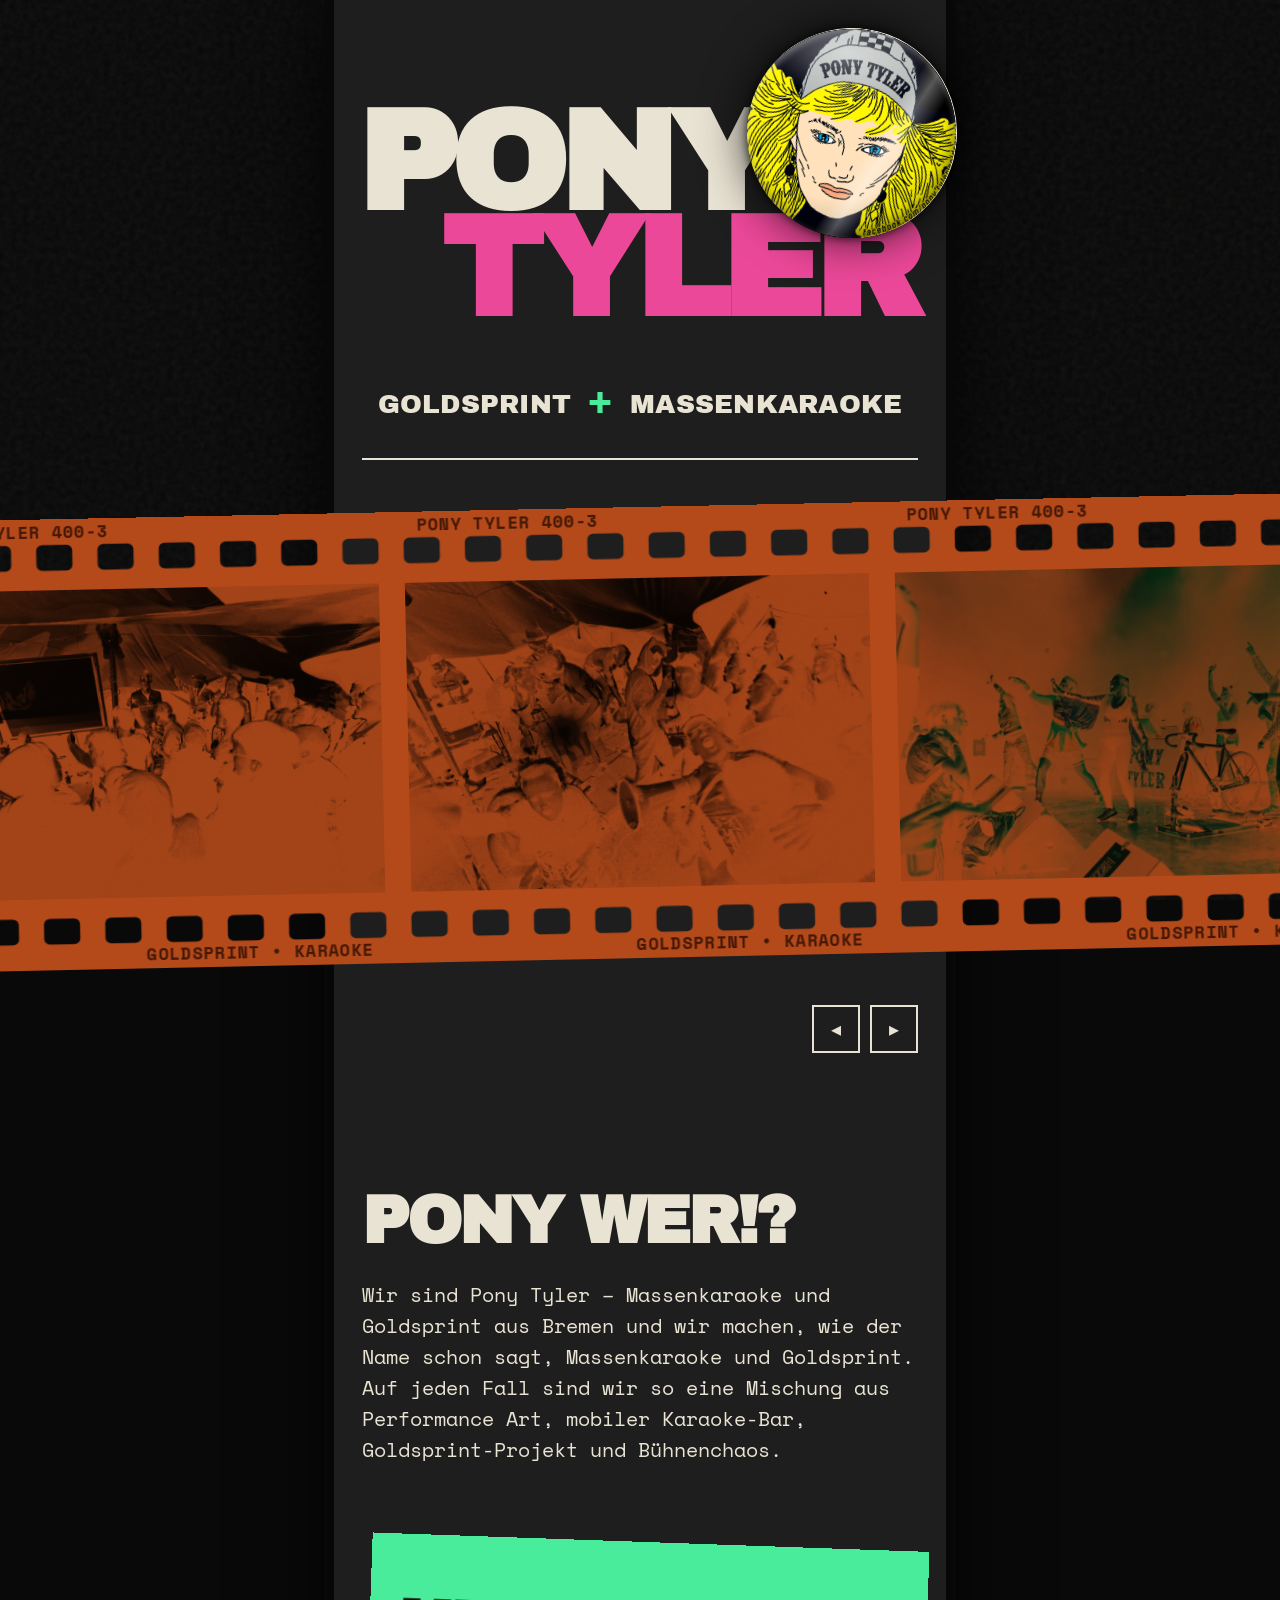
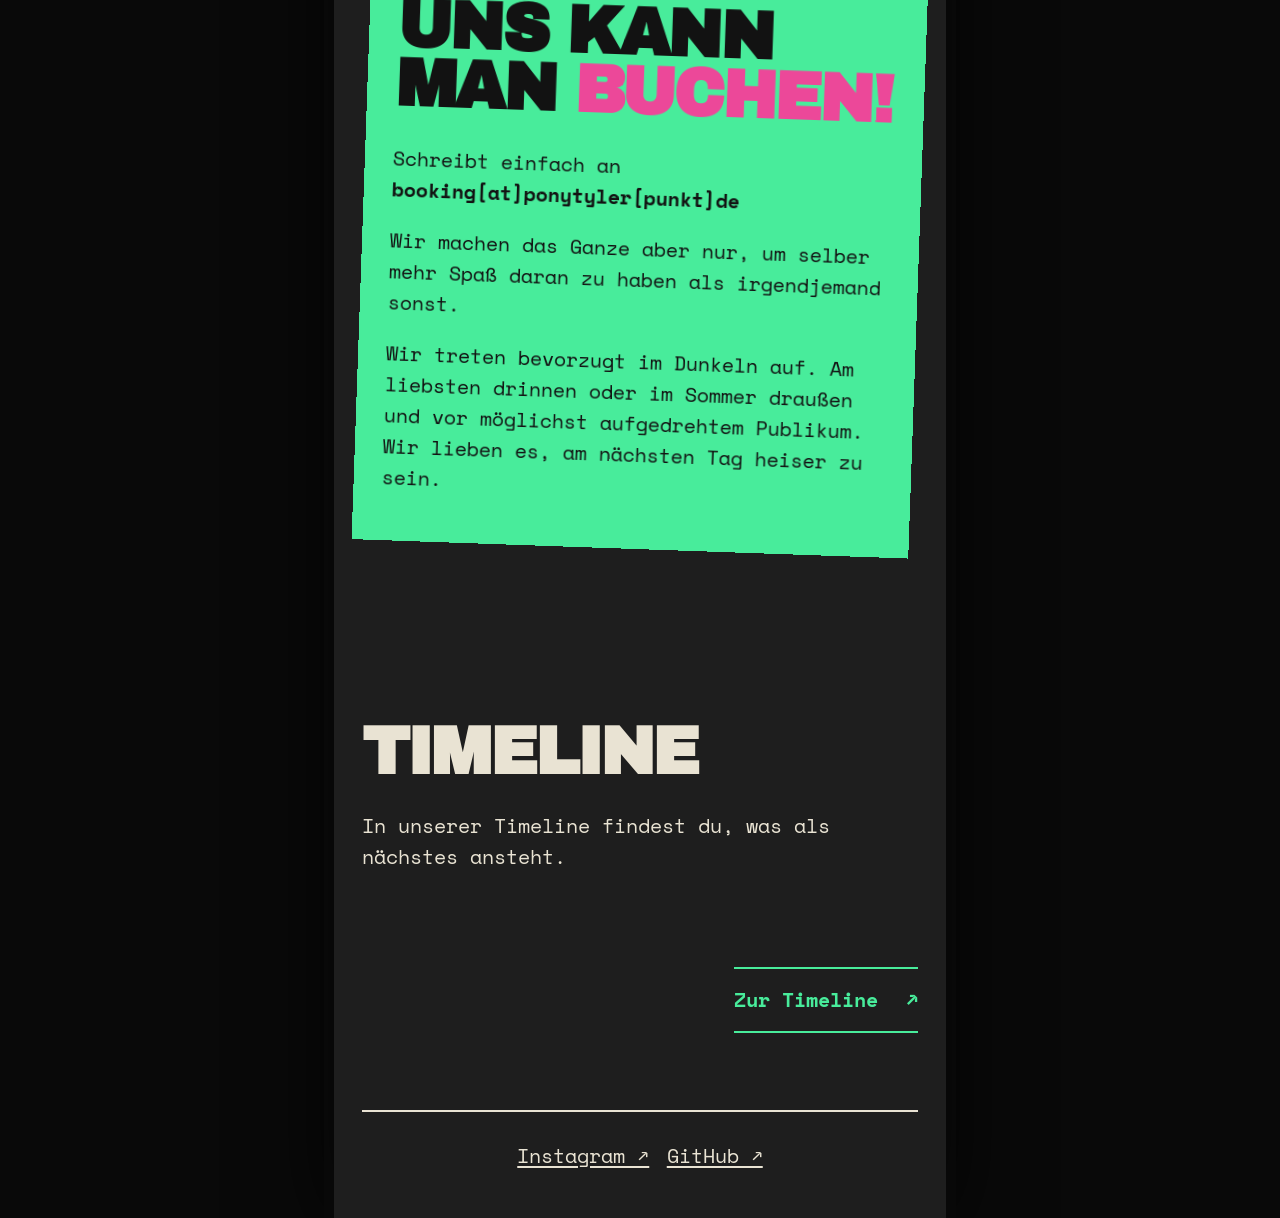
<file: index.html>
<!DOCTYPE html>
<html lang="de">

<head>
  <meta charset="UTF-8" />
  <meta name="viewport" content="width=device-width, initial-scale=1.0" />
  <meta name="description" content="Pony Tyler – Goldsprint und Massenkaraoke" />
  <meta name="robots" content="nofollow" />
  <meta name="referrer" content="no-referrer" />
  <title>Pony Tyler – Goldsprint und Massenkaraoke</title>
  <link rel="stylesheet" href="style.css" />
  <link rel="icon" href="favicon.svg" type="image/svg+xml" />
  <link rel="icon" href="favicon-32.png" type="image/png" sizes="32x32" />
  <link rel="apple-touch-icon" href="apple-touch-icon.png" />
  <script src="film.js" defer></script>
</head>

<body>
  <main class="site-shell">
    <header class="masthead">
      <div class="logo-sticker">
        <img src="pony-tyler-logo.jpeg" alt="Pony Tyler Logo" />
      </div>
      <h1>Pony<br /><em>Tyler</em></h1>
      <p class="tagline">Goldsprint <span>+</span> Massenkaraoke</p>
    </header>

    <section class="film-reel" aria-roledescription="Karussell" aria-label="Pony Tyler live">
      <div class="film-track" tabindex="0" aria-label="Fotos – mit den Pfeiltasten blättern">
        <div class="film-roll">
          <figure class="film-frame is-active"><img src="film/IMG_7796.jpg"
              alt="Singende Menge im Zelt, vorne ein Megafon" /></figure>
          <figure class="film-frame"><img src="film/IMG_1827.jpg"
              alt="Pony Tyler auf der Bühne zwischen den Goldsprint-Rädern" /></figure>
          <figure class="film-frame"><img src="film/IMG_7629.jpg"
              alt="Goldsprint im Zelt, das Publikum drängt sich um die Fahrer" loading="lazy" /></figure>
          <figure class="film-frame"><img src="film/20240413_215138.jpg"
              alt="Sängerin am Mikro zwischen zwei Rennrädern in buntem Bühnenlicht" loading="lazy" /></figure>
          <figure class="film-frame"><img src="film/IMG_7772.jpg" alt="Jubelnde Menge im Zelt, einer im Tierkostüm"
              loading="lazy" /></figure>
          <figure class="film-frame"><img src="film/9c6c1b19-d94d-4092-9a94-98227b95f07d.jpg"
              alt="Goldsprint-Rennen auf der Bühne in blauem Licht" loading="lazy" /></figure>
          <figure class="film-frame"><img src="film/IMG_7648.jpg"
              alt="Rennen auf den Goldsprint-Rollen, daneben ein Sänger am Mikro" loading="lazy" /></figure>
          <figure class="film-frame"><img src="film/IMG_1826.jpg"
              alt="Sänger im Glitzeroutfit, dahinter die Goldsprint-Räder" loading="lazy" /></figure>
          <figure class="film-frame"><img src="film/4096-2731-max.jpg"
              alt="Publikum singt mit, vorne der Laptop mit der Karaoke-Software" loading="lazy" /></figure>
          <figure class="film-frame"><img src="film/IMG_7533.jpg" alt="Tanzende Menge vor dem Zelt bei Nacht"
              loading="lazy" /></figure>
          <figure class="film-frame"><img src="film/a21e3c7e-2baa-4f31-94a9-68c07454c7bc.jpg"
              alt="Goldsprint-Zeiten auf der Leinwand, Fahrer auf der Bühne in pinkem Licht" loading="lazy" /></figure>
          <figure class="film-frame"><img src="film/IMG_7717.jpg" alt="Dichtes Gedränge und lautes Mitsingen im Zelt"
              loading="lazy" /></figure>
          <figure class="film-frame"><img src="film/IMG_7942.jpg" alt="Publikum vor der Karaoke-Leinwand im Zelt"
              loading="lazy" /></figure>
        </div>
      </div>
      <div class="film-controls">
        <button class="film-button" type="button" data-step="-1" aria-label="Vorheriges Foto">◂</button>
        <button class="film-button" type="button" data-step="1" aria-label="Nächstes Foto">▸</button>
      </div>
    </section>

    <div>
      <section class="section-block">
        <h2>Pony wer!?</h2>
        <p>Wir sind Pony Tyler – Massenkaraoke und Goldsprint aus Bremen und wir machen, wie der Name schon sagt,
          Massenkaraoke und Goldsprint. Auf jeden Fall sind wir so eine Mischung aus Performance Art, mobiler
          Karaoke-Bar, Goldsprint-Projekt und Bühnenchaos.</p>
      </section>

      <aside class="booking section-block">
        <h2>Uns kann<br />man <span>buchen!</span></h2>
        <p>Schreibt einfach an <strong>booking[at]ponytyler[punkt]de</strong></p>
        <p>Wir machen das Ganze aber nur, um selber mehr Spaß daran zu haben als irgendjemand sonst.</p>
        <p>Wir treten bevorzugt im Dunkeln auf. Am liebsten drinnen oder im Sommer draußen und vor möglichst aufgedrehtem
          Publikum. Wir lieben es, am nächsten Tag heiser zu sein.</p>
      </aside>
    </div>

    <section class="timeline section-block">
      <div>
        <h2>Timeline</h2>
        <p>In unserer Timeline findest du, was als nächstes ansteht.</p>
      </div>
      <a class="action-link reverse" href="timeline.html">Zur Timeline <span>↗</span></a>
    </section>

    <footer class="footer">
      <nav aria-label="Social Media">
        <a href="https://www.instagram.com/pony.tyler" target="_blank" rel="noreferrer">Instagram ↗</a>
        <a href="https://github.com/ragsnas/ponytyler-rennleitung" target="_blank" rel="noreferrer">GitHub ↗</a>
      </nav>
    </footer>
  </main>
</body>

</html>
</file>
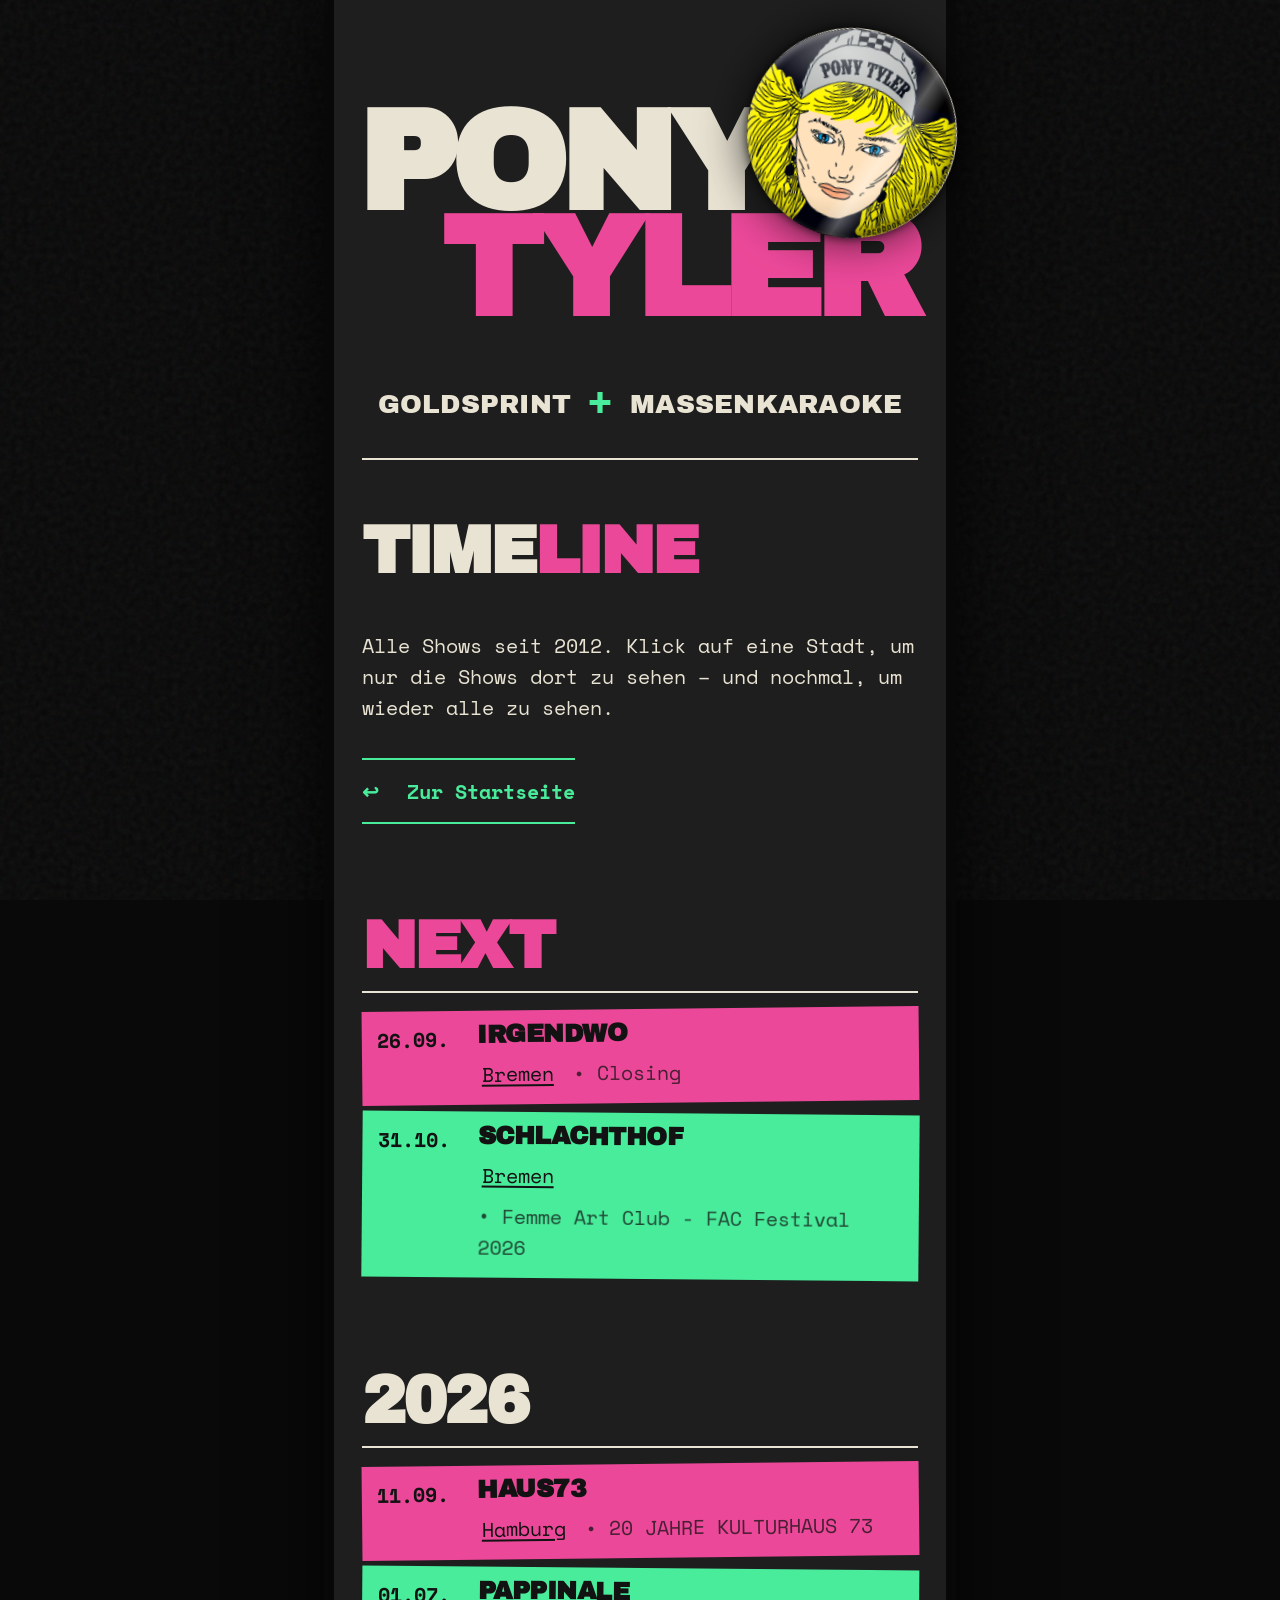
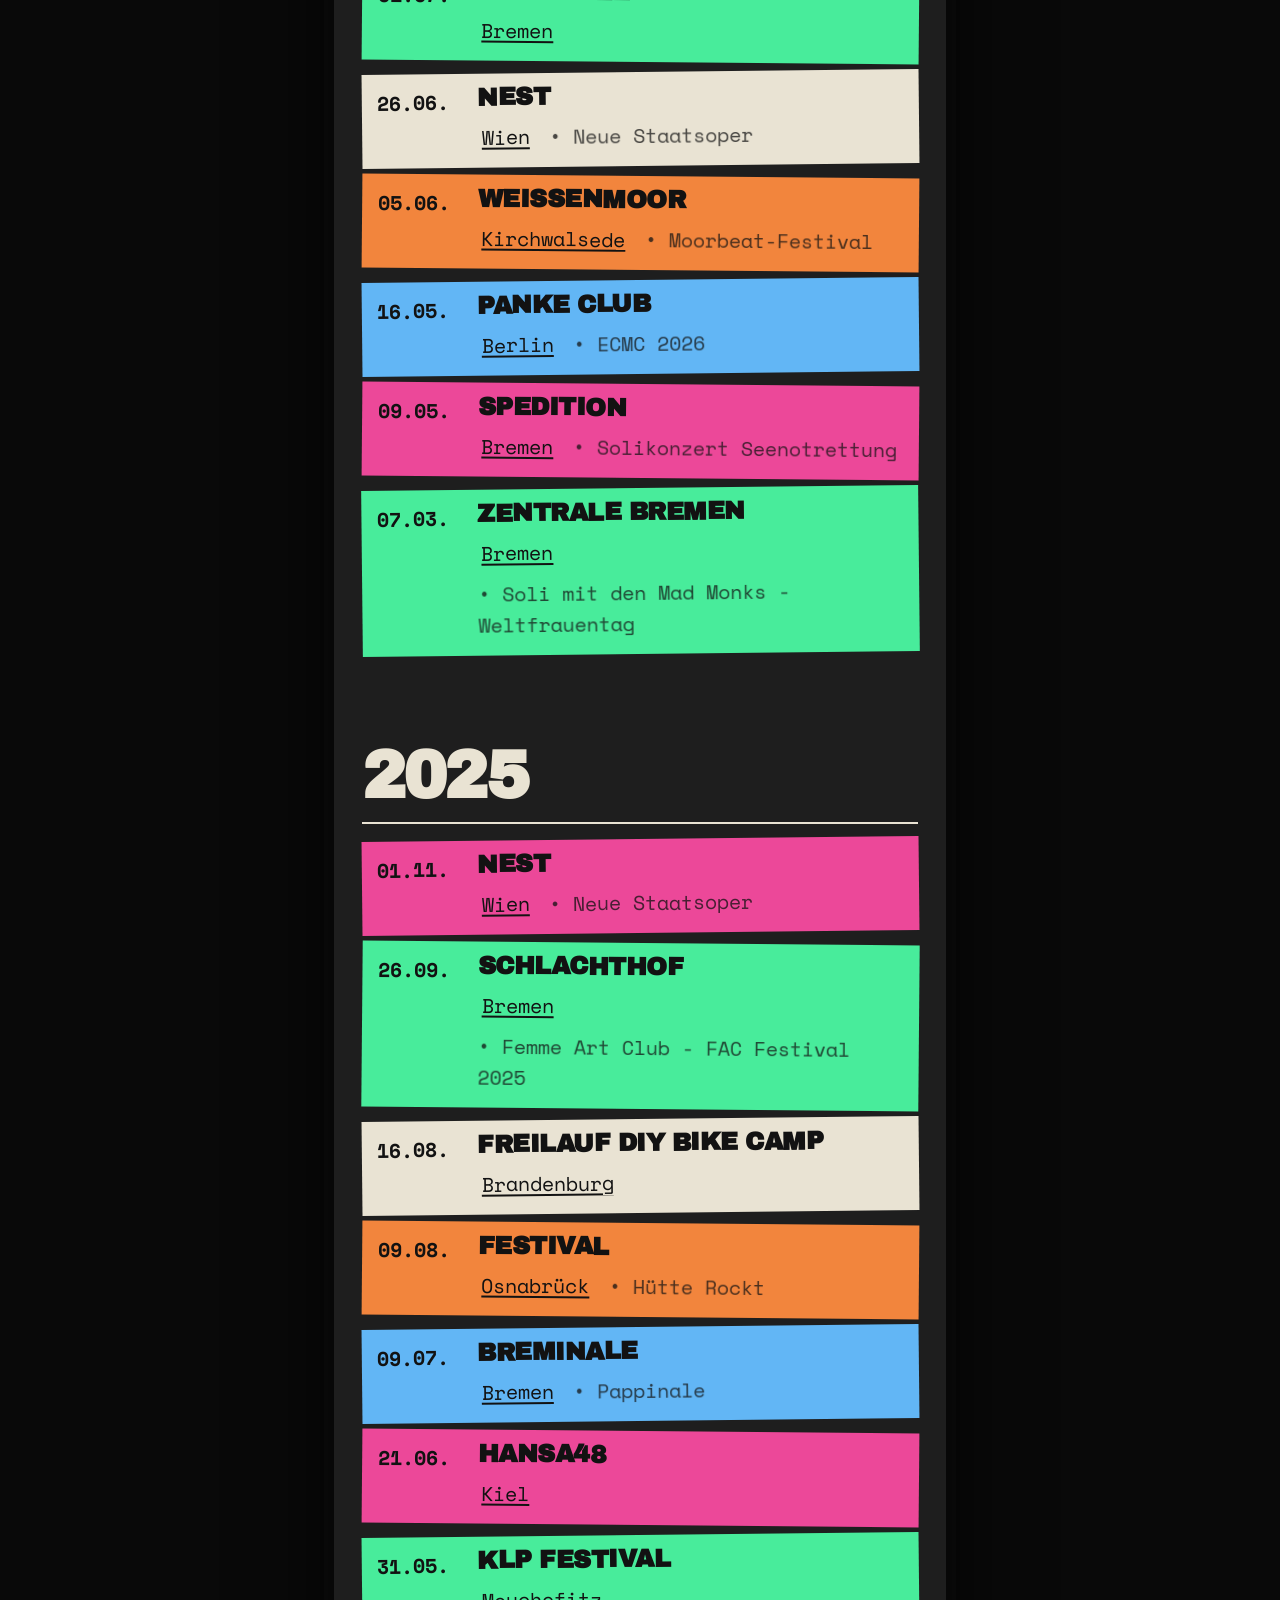
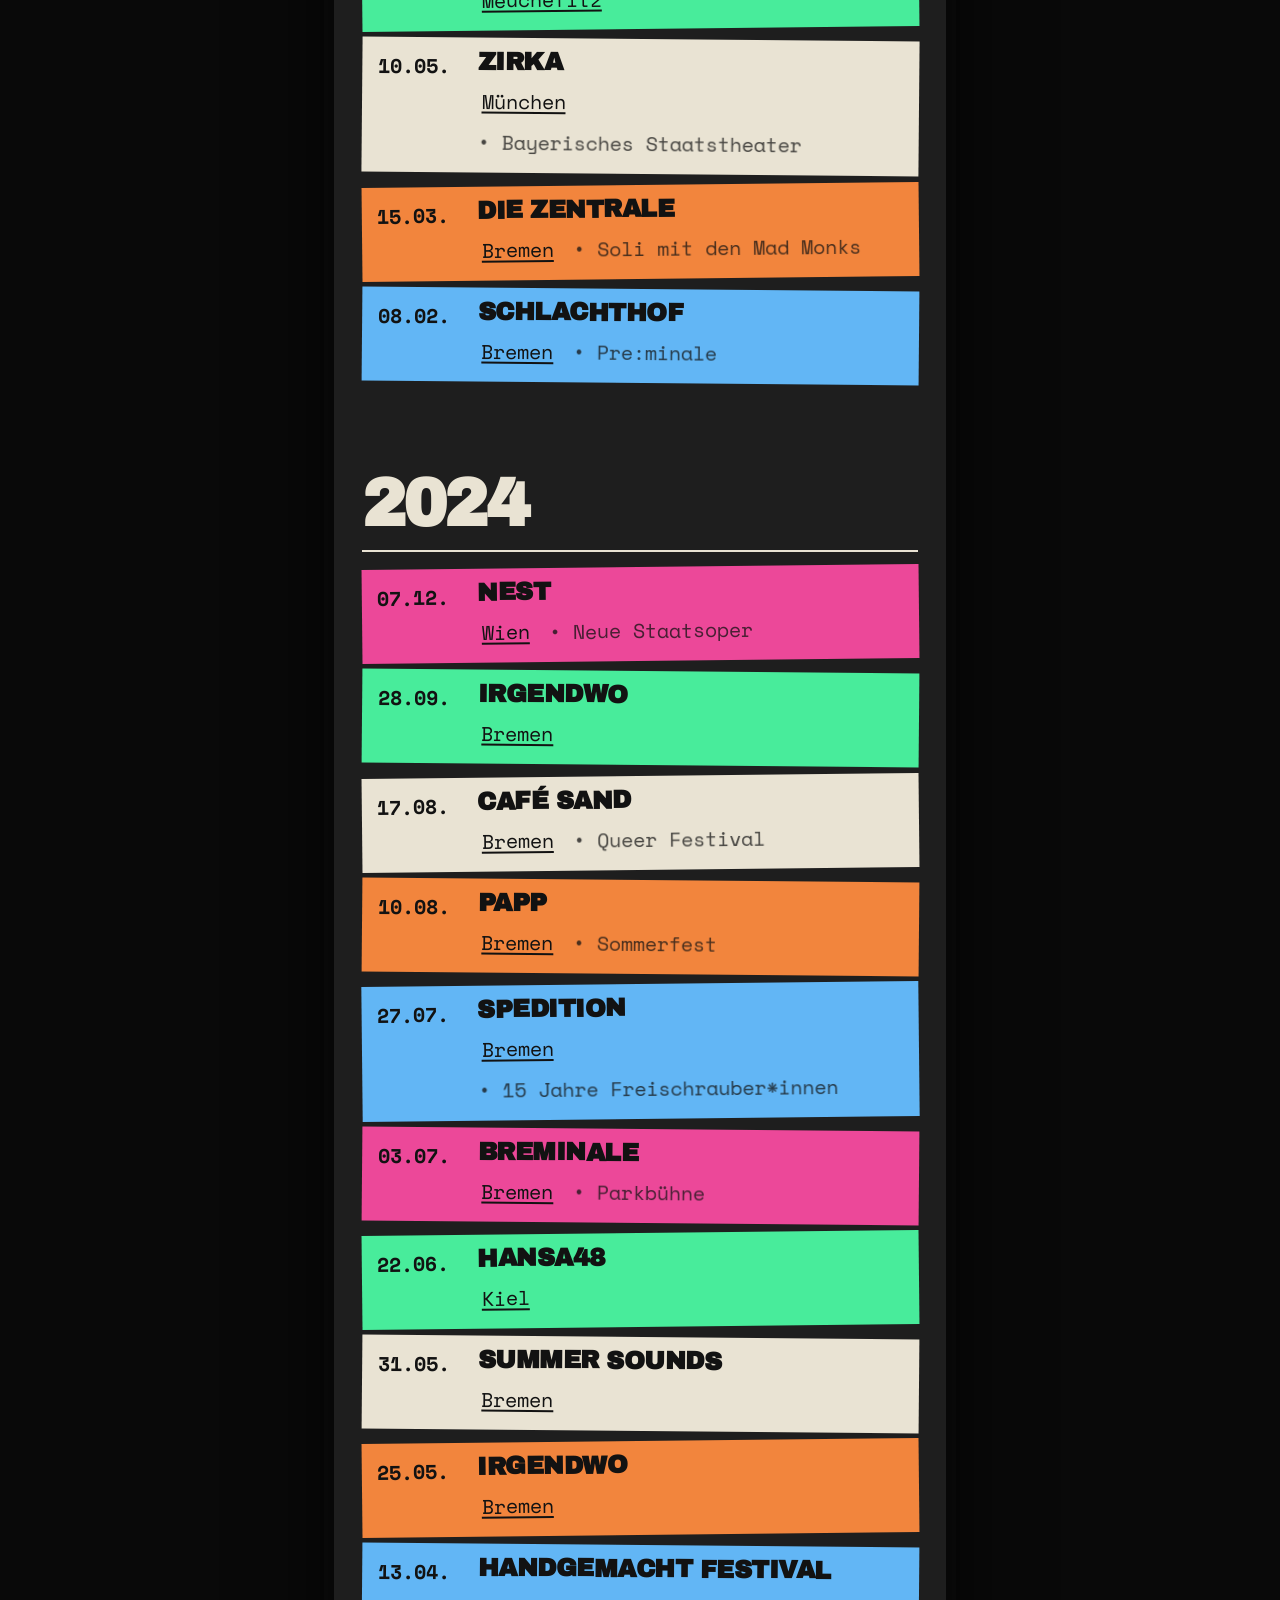
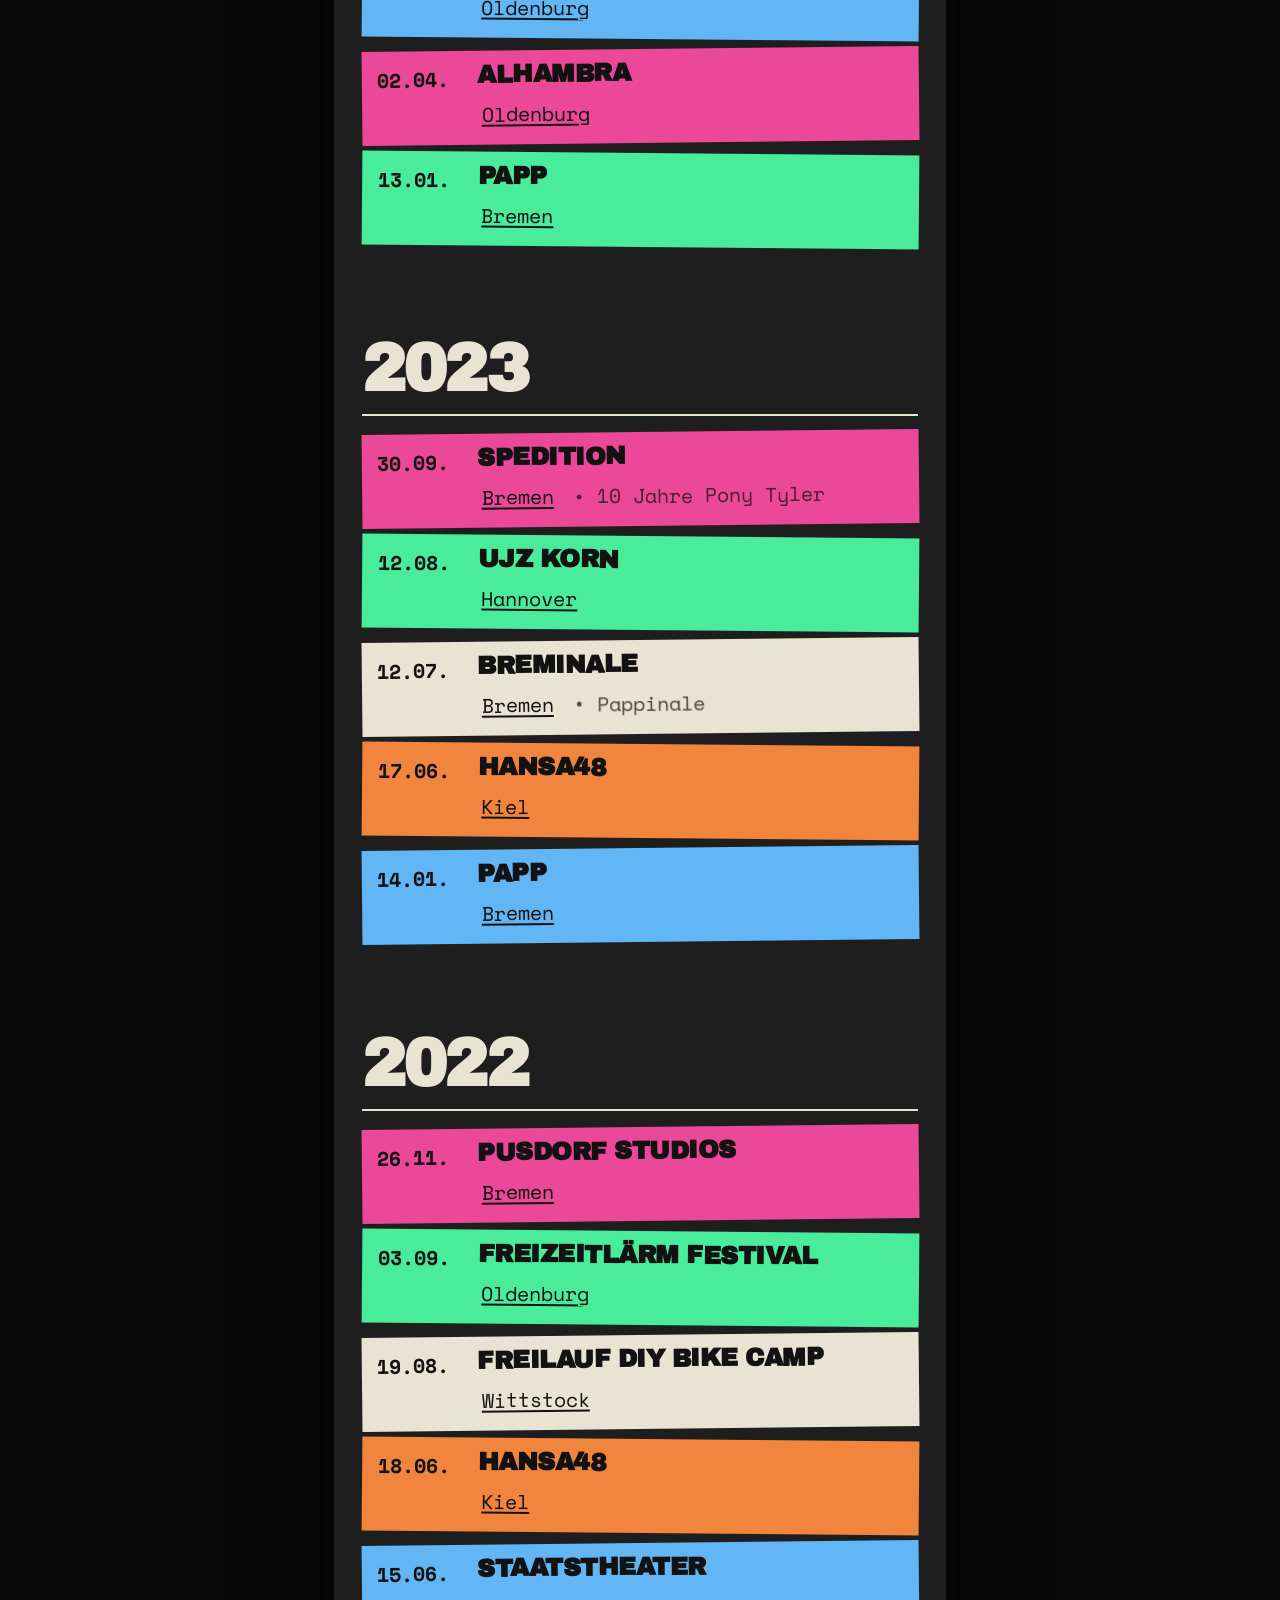
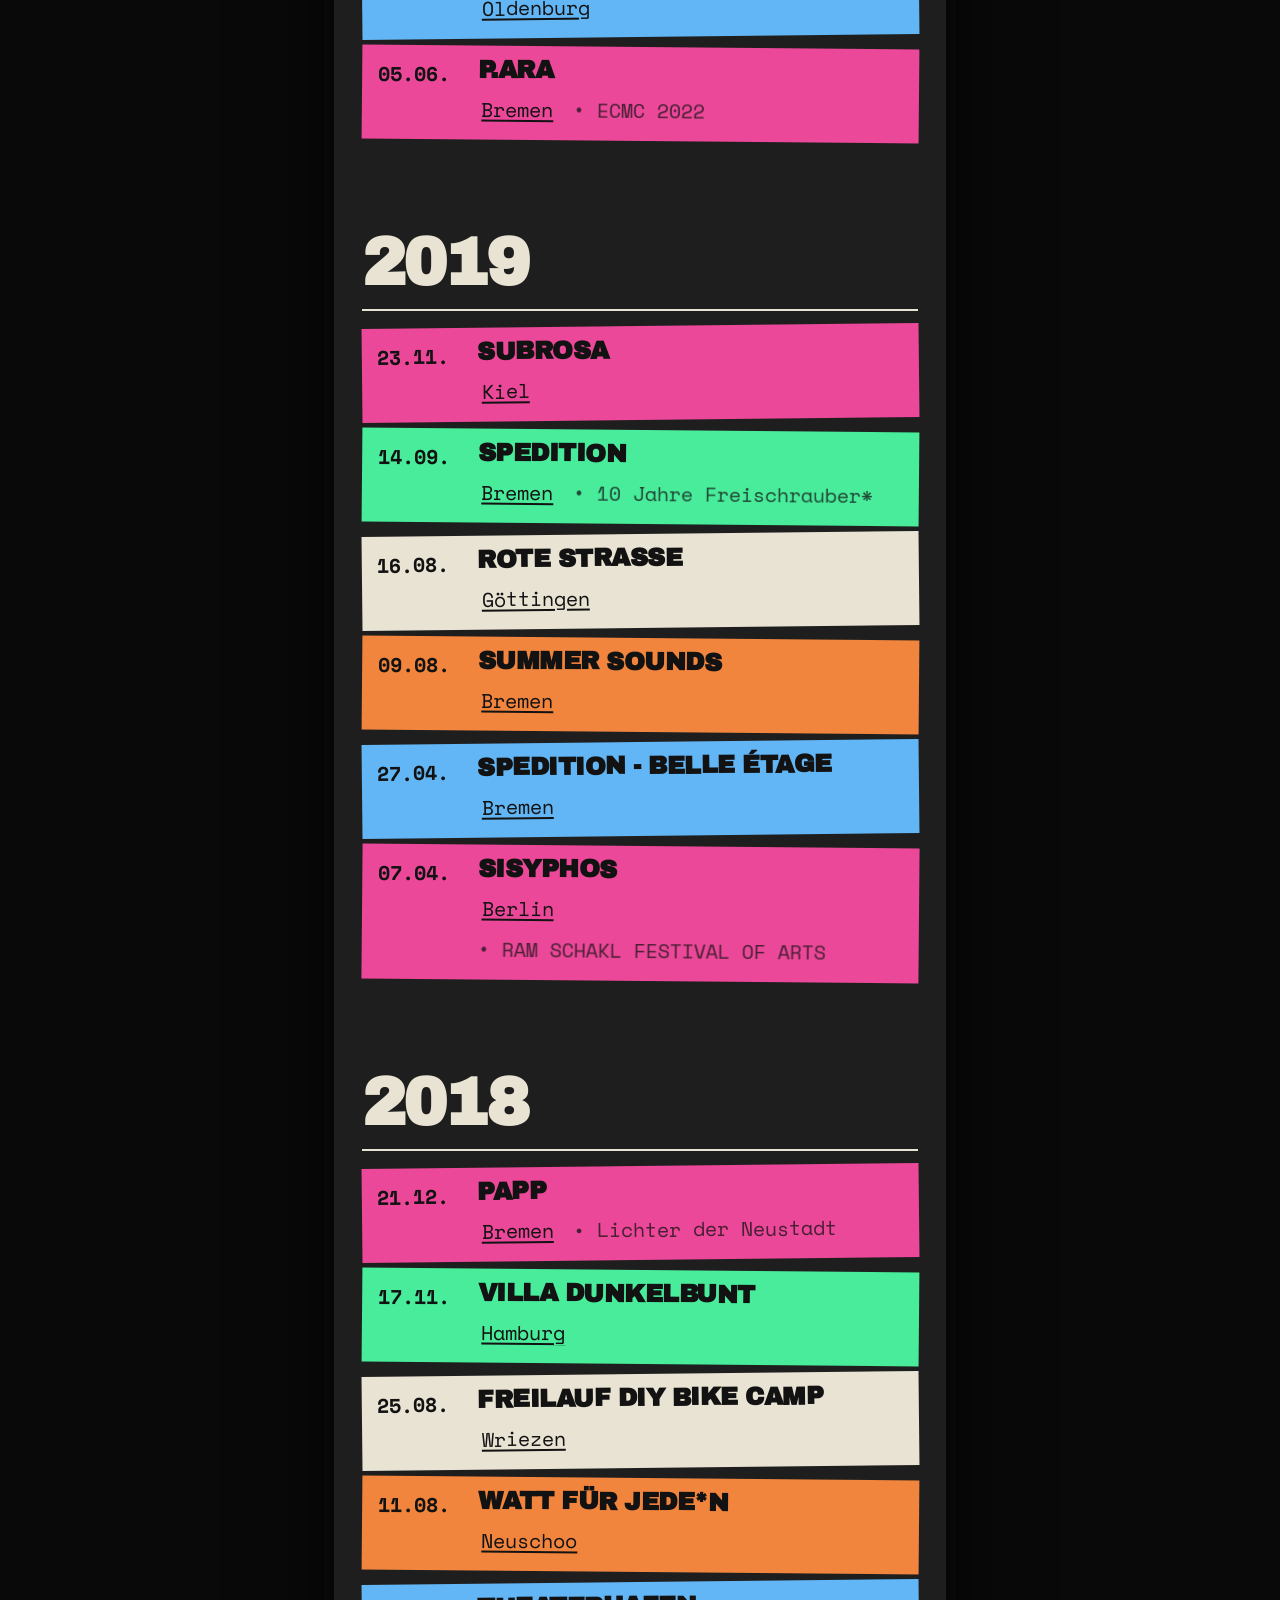
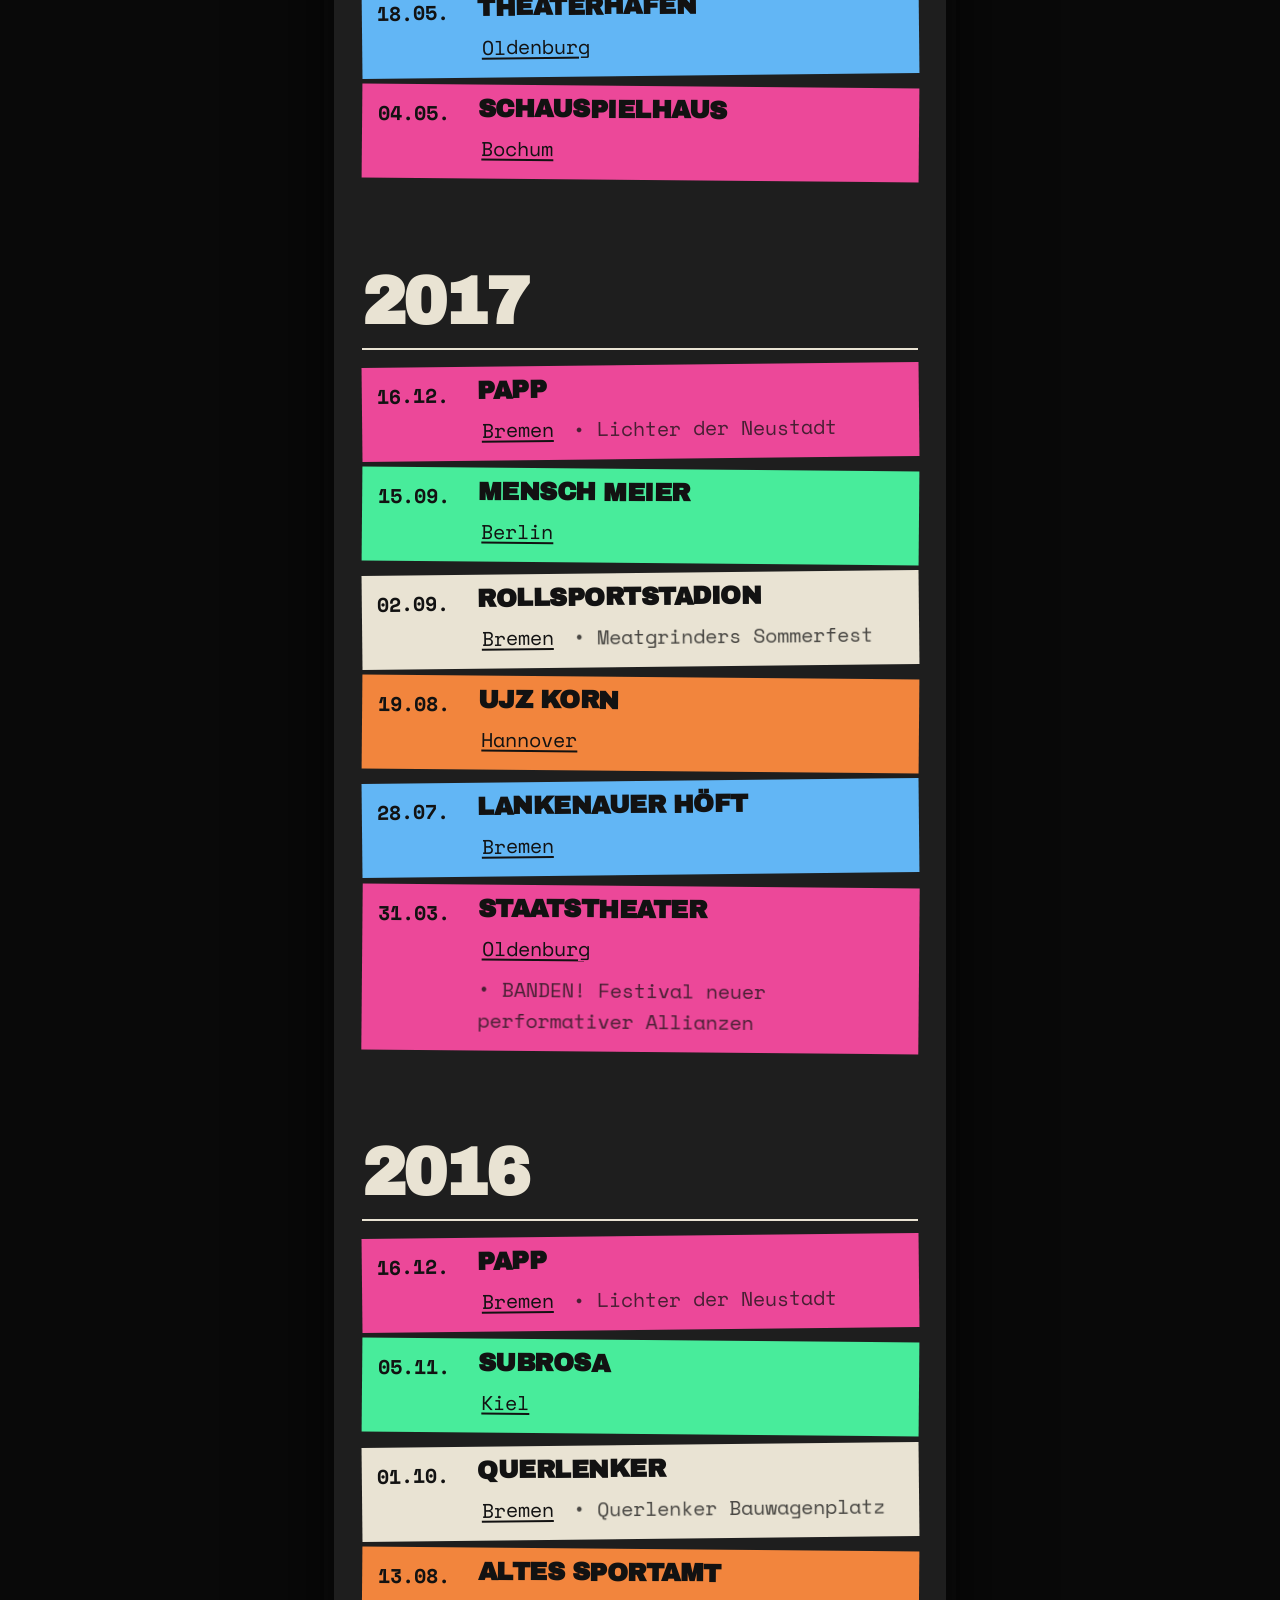
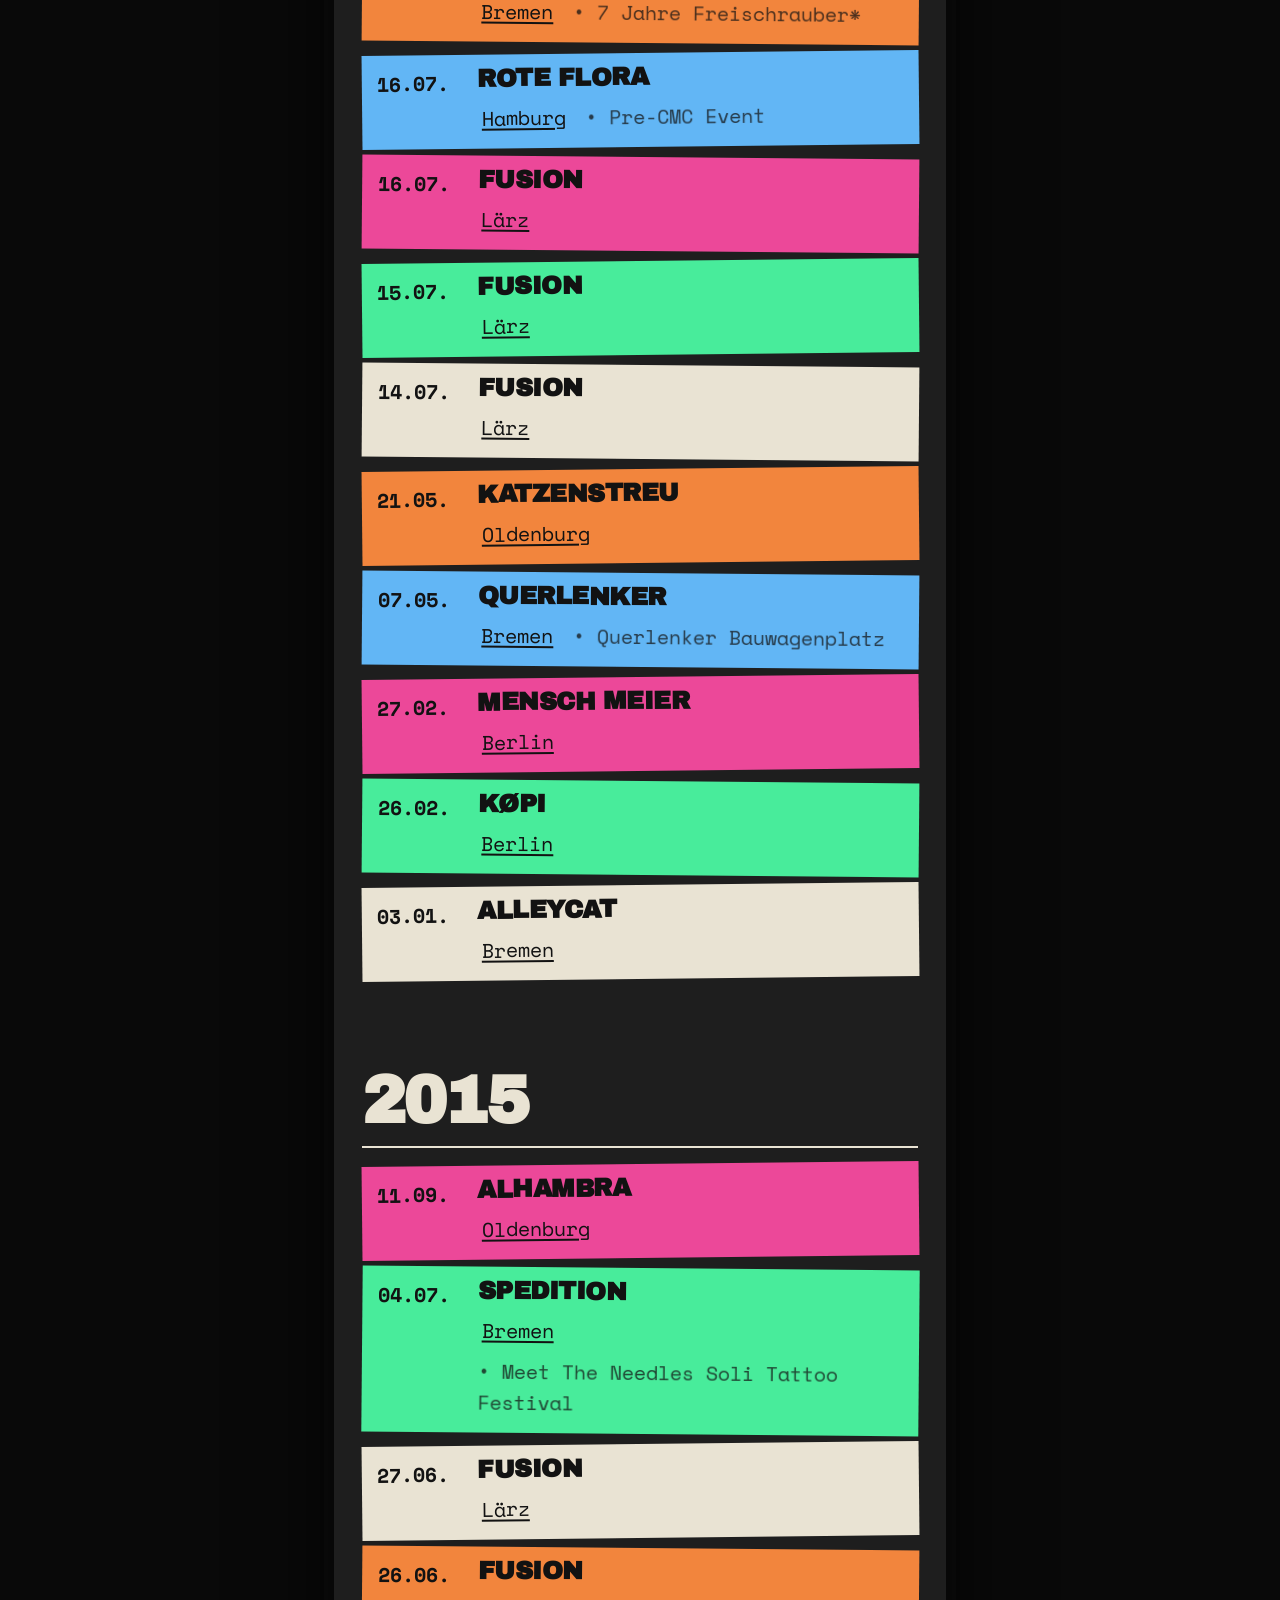
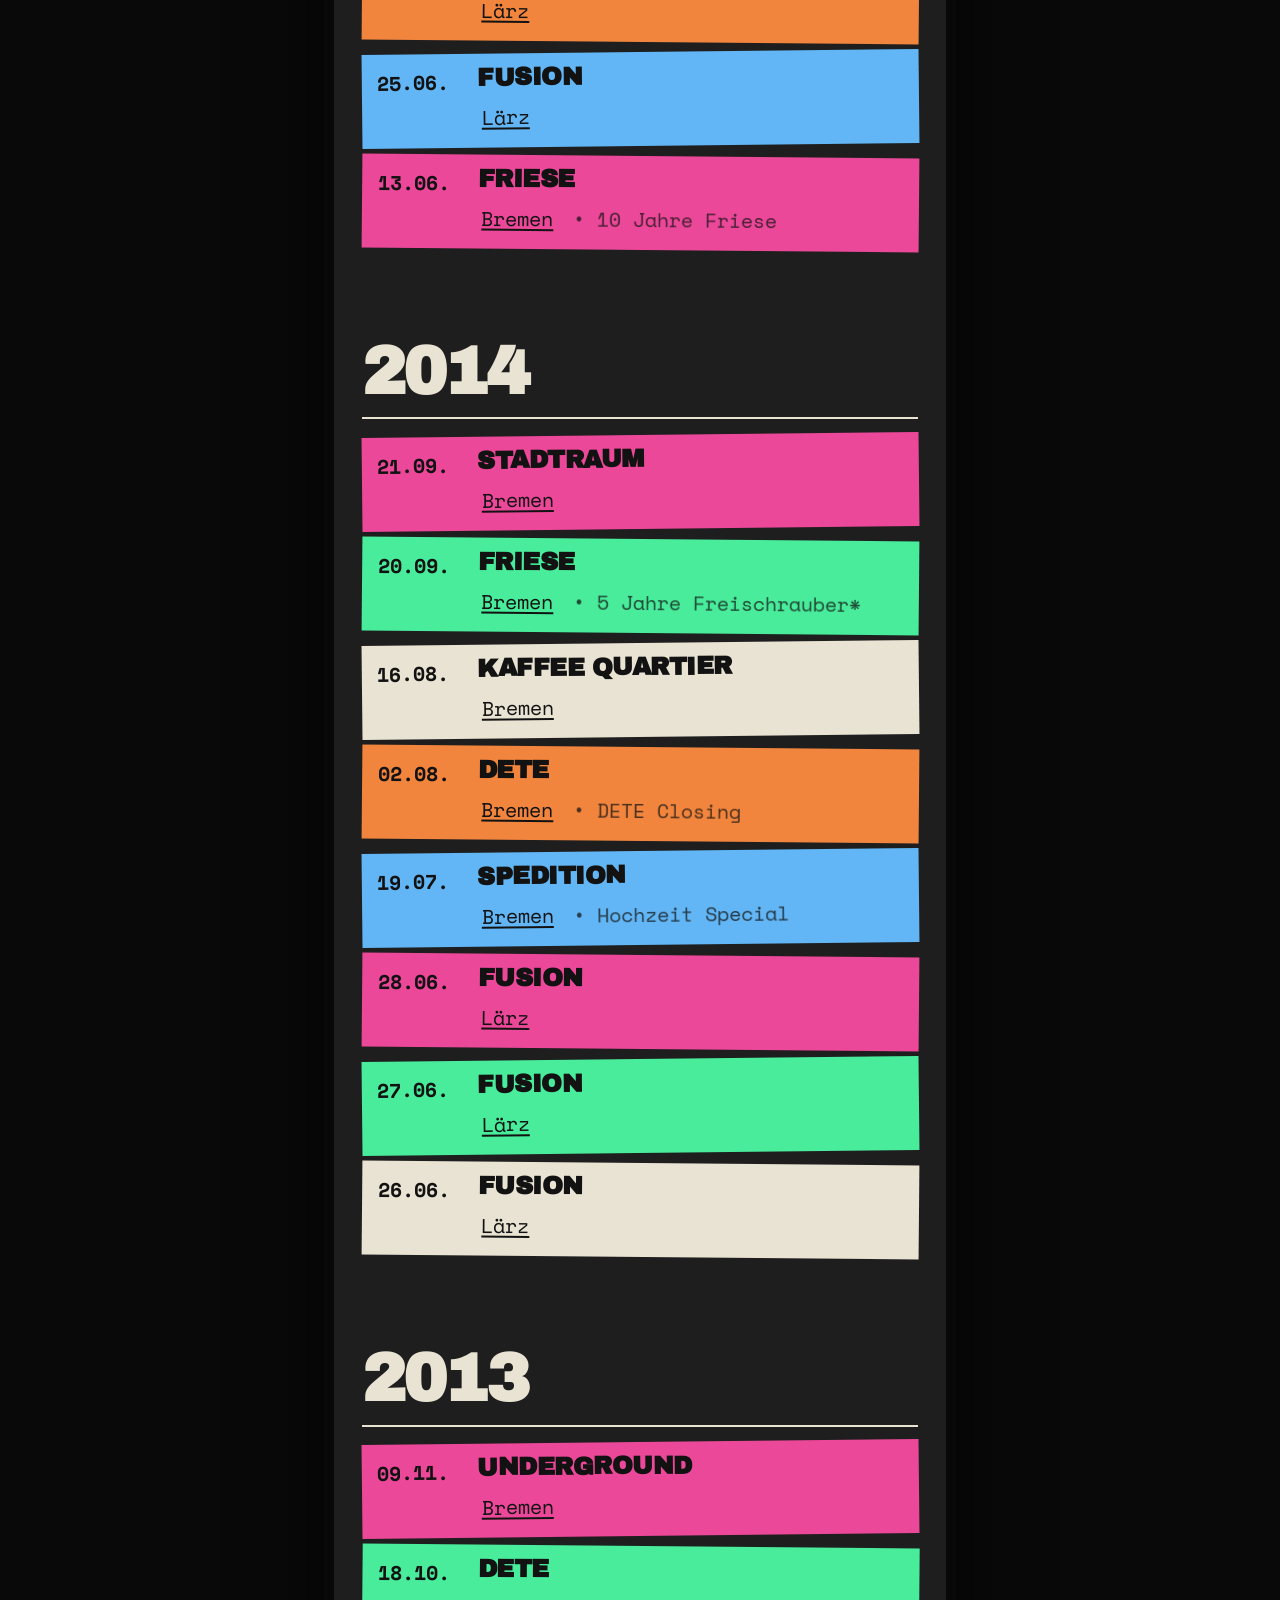
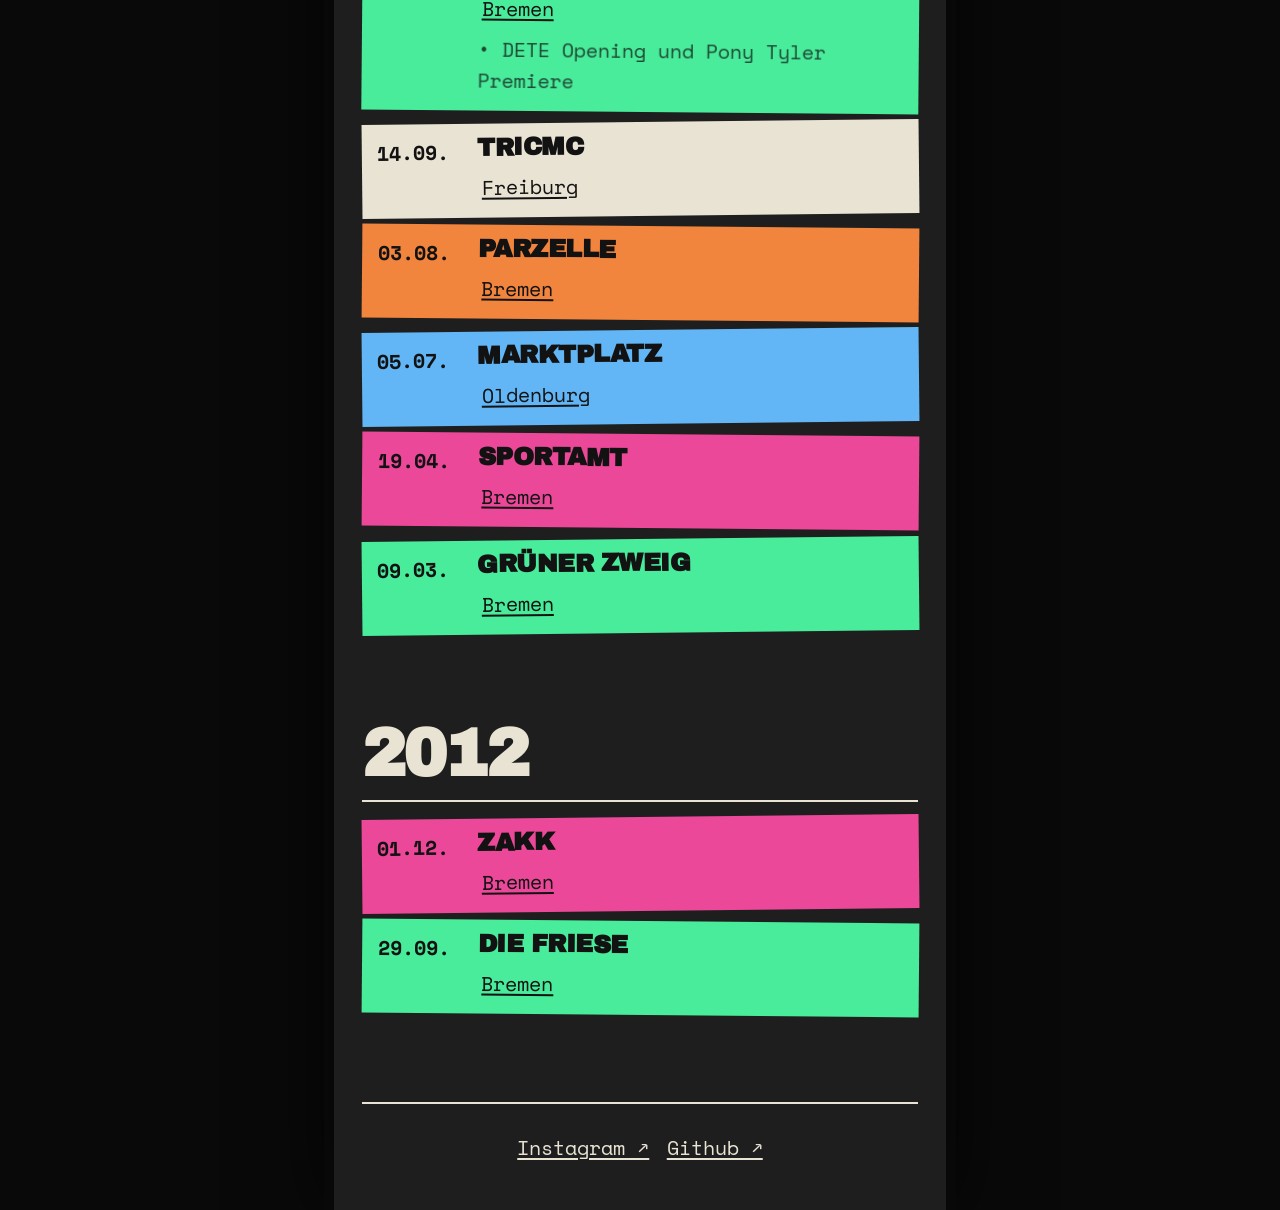
<file: timeline.html>
<!DOCTYPE html>
<html lang="de">

<head>
  <meta charset="UTF-8" />
  <meta name="viewport" content="width=device-width, initial-scale=1.0" />
  <meta name="description" content="Pony Tyler – Timeline: alle Shows seit 2012" />
  <meta name="robots" content="nofollow" />
  <meta name="referrer" content="no-referrer" />
  <title>Pony Tyler – Timeline</title>
  <link rel="stylesheet" href="style.css" />
  <link rel="icon" href="favicon.svg" type="image/svg+xml" />
  <link rel="icon" href="favicon-32.png" type="image/png" sizes="32x32" />
  <link rel="apple-touch-icon" href="apple-touch-icon.png" />
  <script src="timeline.js" defer></script>
</head>

<body>
  <main class="site-shell">
    <header class="masthead">
      <div class="logo-sticker">
        <img src="pony-tyler-logo.jpeg" alt="Pony Tyler Logo" />
      </div>
      <h1>Pony<br /><em>Tyler</em></h1>
      <p class="tagline">Goldsprint <span>+</span> Massenkaraoke</p>
    </header>

    <section class="page-intro section-block">
      <h2>Time<span>line</span></h2>
      <p>Alle Shows seit 2012. Klick auf eine Stadt, um nur die Shows dort zu sehen – und nochmal, um wieder alle zu
        sehen.</p>
      <a class="action-link reverse" href="index.html"><span>↩</span> Zur Startseite</a>
    </section>

    <div class="filter-note" hidden>
      <p>Nur <strong class="filter-city"></strong></p>
      <button class="filter-reset" type="button">Alle Shows anzeigen</button>
    </div>

    <div class="timeline-years">
      <section class="year" id="next">
        <h2><span>Next</span></h2>
        <ol class="shows">
          <li class="show">
            <time datetime="2026-09-26">26.09.</time>
            <div class="show-body">
              <strong class="show-venue">Irgendwo</strong>
              <p class="show-meta"><button class="show-city" type="button" data-city="Bremen">Bremen</button>
              <span class="show-note">Closing</span></p>
            </div>
          </li>
          <li class="show">
            <time datetime="2026-10-31">31.10.</time>
            <div class="show-body">
              <strong class="show-venue">Schlachthof</strong>
              <p class="show-meta"><button class="show-city" type="button" data-city="Bremen">Bremen</button>
              <span class="show-note">Femme Art Club - FAC Festival 2026</span></p>
            </div>
          </li>
        </ol>
      </section>
      <section class="year" id="y2026">
        <h2>2026</h2>
        <ol class="shows">
          <li class="show">
            <time datetime="2026-09-11">11.09.</time>
            <div class="show-body">
              <strong class="show-venue">Haus73</strong>
              <p class="show-meta"><button class="show-city" type="button" data-city="Hamburg">Hamburg</button>
              <span class="show-note">20 JAHRE KULTURHAUS 73</span></p>
            </div>
          </li>
          <li class="show">
            <time datetime="2026-07-01">01.07.</time>
            <div class="show-body">
              <strong class="show-venue">Pappinale</strong>
              <p class="show-meta"><button class="show-city" type="button" data-city="Bremen">Bremen</button></p>
            </div>
          </li>
          <li class="show">
            <time datetime="2026-06-26">26.06.</time>
            <div class="show-body">
              <strong class="show-venue">NEST</strong>
              <p class="show-meta"><button class="show-city" type="button" data-city="Wien">Wien</button>
              <span class="show-note">Neue Staatsoper</span></p>
            </div>
          </li>
          <li class="show">
            <time datetime="2026-06-05">05.06.</time>
            <div class="show-body">
              <strong class="show-venue">Weißenmoor</strong>
              <p class="show-meta"><button class="show-city" type="button" data-city="Kirchwalsede">Kirchwalsede</button>
              <span class="show-note">Moorbeat-Festival</span></p>
            </div>
          </li>
          <li class="show">
            <time datetime="2026-05-16">16.05.</time>
            <div class="show-body">
              <strong class="show-venue">PANKE club</strong>
              <p class="show-meta"><button class="show-city" type="button" data-city="Berlin">Berlin</button>
              <span class="show-note">ECMC 2026</span></p>
            </div>
          </li>
          <li class="show">
            <time datetime="2026-05-09">09.05.</time>
            <div class="show-body">
              <strong class="show-venue">Spedition</strong>
              <p class="show-meta"><button class="show-city" type="button" data-city="Bremen">Bremen</button>
              <span class="show-note">Solikonzert Seenotrettung</span></p>
            </div>
          </li>
          <li class="show">
            <time datetime="2026-03-07">07.03.</time>
            <div class="show-body">
              <strong class="show-venue">Zentrale Bremen</strong>
              <p class="show-meta"><button class="show-city" type="button" data-city="Bremen">Bremen</button>
              <span class="show-note">Soli mit den Mad Monks - Weltfrauentag</span></p>
            </div>
          </li>
        </ol>
      </section>
      <section class="year" id="y2025">
        <h2>2025</h2>
        <ol class="shows">
          <li class="show">
            <time datetime="2025-11-01">01.11.</time>
            <div class="show-body">
              <strong class="show-venue">NEST</strong>
              <p class="show-meta"><button class="show-city" type="button" data-city="Wien">Wien</button>
              <span class="show-note">Neue Staatsoper</span></p>
            </div>
          </li>
          <li class="show">
            <time datetime="2025-09-26">26.09.</time>
            <div class="show-body">
              <strong class="show-venue">Schlachthof</strong>
              <p class="show-meta"><button class="show-city" type="button" data-city="Bremen">Bremen</button>
              <span class="show-note">Femme Art Club - FAC Festival 2025</span></p>
            </div>
          </li>
          <li class="show">
            <time datetime="2025-08-16">16.08.</time>
            <div class="show-body">
              <strong class="show-venue">Freilauf DIY Bike Camp</strong>
              <p class="show-meta"><button class="show-city" type="button" data-city="Brandenburg">Brandenburg</button></p>
            </div>
          </li>
          <li class="show">
            <time datetime="2025-08-09">09.08.</time>
            <div class="show-body">
              <strong class="show-venue">Festival</strong>
              <p class="show-meta"><button class="show-city" type="button" data-city="Osnabrück">Osnabrück</button>
              <span class="show-note">Hütte Rockt</span></p>
            </div>
          </li>
          <li class="show">
            <time datetime="2025-07-09">09.07.</time>
            <div class="show-body">
              <strong class="show-venue">Breminale</strong>
              <p class="show-meta"><button class="show-city" type="button" data-city="Bremen">Bremen</button>
              <span class="show-note">Pappinale</span></p>
            </div>
          </li>
          <li class="show">
            <time datetime="2025-06-21">21.06.</time>
            <div class="show-body">
              <strong class="show-venue">Hansa48</strong>
              <p class="show-meta"><button class="show-city" type="button" data-city="Kiel">Kiel</button></p>
            </div>
          </li>
          <li class="show">
            <time datetime="2025-05-31">31.05.</time>
            <div class="show-body">
              <strong class="show-venue">KLP Festival</strong>
              <p class="show-meta"><button class="show-city" type="button" data-city="Meuchefitz">Meuchefitz</button></p>
            </div>
          </li>
          <li class="show">
            <time datetime="2025-05-10">10.05.</time>
            <div class="show-body">
              <strong class="show-venue">Zirka</strong>
              <p class="show-meta"><button class="show-city" type="button" data-city="München">München</button>
              <span class="show-note">Bayerisches Staatstheater</span></p>
            </div>
          </li>
          <li class="show">
            <time datetime="2025-03-15">15.03.</time>
            <div class="show-body">
              <strong class="show-venue">Die Zentrale</strong>
              <p class="show-meta"><button class="show-city" type="button" data-city="Bremen">Bremen</button>
              <span class="show-note">Soli mit den Mad Monks</span></p>
            </div>
          </li>
          <li class="show">
            <time datetime="2025-02-08">08.02.</time>
            <div class="show-body">
              <strong class="show-venue">Schlachthof</strong>
              <p class="show-meta"><button class="show-city" type="button" data-city="Bremen">Bremen</button>
              <span class="show-note">Pre:minale</span></p>
            </div>
          </li>
        </ol>
      </section>
      <section class="year" id="y2024">
        <h2>2024</h2>
        <ol class="shows">
          <li class="show">
            <time datetime="2024-12-07">07.12.</time>
            <div class="show-body">
              <strong class="show-venue">NEST</strong>
              <p class="show-meta"><button class="show-city" type="button" data-city="Wien">Wien</button>
              <span class="show-note">Neue Staatsoper</span></p>
            </div>
          </li>
          <li class="show">
            <time datetime="2024-09-28">28.09.</time>
            <div class="show-body">
              <strong class="show-venue">Irgendwo</strong>
              <p class="show-meta"><button class="show-city" type="button" data-city="Bremen">Bremen</button></p>
            </div>
          </li>
          <li class="show">
            <time datetime="2024-08-17">17.08.</time>
            <div class="show-body">
              <strong class="show-venue">Café Sand</strong>
              <p class="show-meta"><button class="show-city" type="button" data-city="Bremen">Bremen</button>
              <span class="show-note">Queer Festival</span></p>
            </div>
          </li>
          <li class="show">
            <time datetime="2024-08-10">10.08.</time>
            <div class="show-body">
              <strong class="show-venue">PAPP</strong>
              <p class="show-meta"><button class="show-city" type="button" data-city="Bremen">Bremen</button>
              <span class="show-note">Sommerfest</span></p>
            </div>
          </li>
          <li class="show">
            <time datetime="2024-07-27">27.07.</time>
            <div class="show-body">
              <strong class="show-venue">Spedition</strong>
              <p class="show-meta"><button class="show-city" type="button" data-city="Bremen">Bremen</button>
              <span class="show-note">15 Jahre Freischrauber*innen</span></p>
            </div>
          </li>
          <li class="show">
            <time datetime="2024-07-03">03.07.</time>
            <div class="show-body">
              <strong class="show-venue">Breminale</strong>
              <p class="show-meta"><button class="show-city" type="button" data-city="Bremen">Bremen</button>
              <span class="show-note">Parkbühne</span></p>
            </div>
          </li>
          <li class="show">
            <time datetime="2024-06-22">22.06.</time>
            <div class="show-body">
              <strong class="show-venue">Hansa48</strong>
              <p class="show-meta"><button class="show-city" type="button" data-city="Kiel">Kiel</button></p>
            </div>
          </li>
          <li class="show">
            <time datetime="2024-05-31">31.05.</time>
            <div class="show-body">
              <strong class="show-venue">Summer Sounds</strong>
              <p class="show-meta"><button class="show-city" type="button" data-city="Bremen">Bremen</button></p>
            </div>
          </li>
          <li class="show">
            <time datetime="2024-05-25">25.05.</time>
            <div class="show-body">
              <strong class="show-venue">Irgendwo</strong>
              <p class="show-meta"><button class="show-city" type="button" data-city="Bremen">Bremen</button></p>
            </div>
          </li>
          <li class="show">
            <time datetime="2024-04-13">13.04.</time>
            <div class="show-body">
              <strong class="show-venue">Handgemacht Festival</strong>
              <p class="show-meta"><button class="show-city" type="button" data-city="Oldenburg">Oldenburg</button></p>
            </div>
          </li>
          <li class="show">
            <time datetime="2024-04-02">02.04.</time>
            <div class="show-body">
              <strong class="show-venue">Alhambra</strong>
              <p class="show-meta"><button class="show-city" type="button" data-city="Oldenburg">Oldenburg</button></p>
            </div>
          </li>
          <li class="show">
            <time datetime="2024-01-13">13.01.</time>
            <div class="show-body">
              <strong class="show-venue">PAPP</strong>
              <p class="show-meta"><button class="show-city" type="button" data-city="Bremen">Bremen</button></p>
            </div>
          </li>
        </ol>
      </section>
      <section class="year" id="y2023">
        <h2>2023</h2>
        <ol class="shows">
          <li class="show">
            <time datetime="2023-09-30">30.09.</time>
            <div class="show-body">
              <strong class="show-venue">Spedition</strong>
              <p class="show-meta"><button class="show-city" type="button" data-city="Bremen">Bremen</button>
              <span class="show-note">10 Jahre Pony Tyler</span></p>
            </div>
          </li>
          <li class="show">
            <time datetime="2023-08-12">12.08.</time>
            <div class="show-body">
              <strong class="show-venue">UJZ Korn</strong>
              <p class="show-meta"><button class="show-city" type="button" data-city="Hannover">Hannover</button></p>
            </div>
          </li>
          <li class="show">
            <time datetime="2023-07-12">12.07.</time>
            <div class="show-body">
              <strong class="show-venue">Breminale</strong>
              <p class="show-meta"><button class="show-city" type="button" data-city="Bremen">Bremen</button>
              <span class="show-note">Pappinale</span></p>
            </div>
          </li>
          <li class="show">
            <time datetime="2023-06-17">17.06.</time>
            <div class="show-body">
              <strong class="show-venue">Hansa48</strong>
              <p class="show-meta"><button class="show-city" type="button" data-city="Kiel">Kiel</button></p>
            </div>
          </li>
          <li class="show">
            <time datetime="2023-01-14">14.01.</time>
            <div class="show-body">
              <strong class="show-venue">PAPP</strong>
              <p class="show-meta"><button class="show-city" type="button" data-city="Bremen">Bremen</button></p>
            </div>
          </li>
        </ol>
      </section>
      <section class="year" id="y2022">
        <h2>2022</h2>
        <ol class="shows">
          <li class="show">
            <time datetime="2022-11-26">26.11.</time>
            <div class="show-body">
              <strong class="show-venue">Pusdorf Studios</strong>
              <p class="show-meta"><button class="show-city" type="button" data-city="Bremen">Bremen</button></p>
            </div>
          </li>
          <li class="show">
            <time datetime="2022-09-03">03.09.</time>
            <div class="show-body">
              <strong class="show-venue">Freizeitlärm Festival</strong>
              <p class="show-meta"><button class="show-city" type="button" data-city="Oldenburg">Oldenburg</button></p>
            </div>
          </li>
          <li class="show">
            <time datetime="2022-08-19">19.08.</time>
            <div class="show-body">
              <strong class="show-venue">Freilauf DIY Bike Camp</strong>
              <p class="show-meta"><button class="show-city" type="button" data-city="Wittstock">Wittstock</button></p>
            </div>
          </li>
          <li class="show">
            <time datetime="2022-06-18">18.06.</time>
            <div class="show-body">
              <strong class="show-venue">Hansa48</strong>
              <p class="show-meta"><button class="show-city" type="button" data-city="Kiel">Kiel</button></p>
            </div>
          </li>
          <li class="show">
            <time datetime="2022-06-15">15.06.</time>
            <div class="show-body">
              <strong class="show-venue">Staatstheater</strong>
              <p class="show-meta"><button class="show-city" type="button" data-city="Oldenburg">Oldenburg</button></p>
            </div>
          </li>
          <li class="show">
            <time datetime="2022-06-05">05.06.</time>
            <div class="show-body">
              <strong class="show-venue">p.ara</strong>
              <p class="show-meta"><button class="show-city" type="button" data-city="Bremen">Bremen</button>
              <span class="show-note">ECMC 2022</span></p>
            </div>
          </li>
        </ol>
      </section>
      <section class="year" id="y2019">
        <h2>2019</h2>
        <ol class="shows">
          <li class="show">
            <time datetime="2019-11-23">23.11.</time>
            <div class="show-body">
              <strong class="show-venue">Subrosa</strong>
              <p class="show-meta"><button class="show-city" type="button" data-city="Kiel">Kiel</button></p>
            </div>
          </li>
          <li class="show">
            <time datetime="2019-09-14">14.09.</time>
            <div class="show-body">
              <strong class="show-venue">Spedition</strong>
              <p class="show-meta"><button class="show-city" type="button" data-city="Bremen">Bremen</button>
              <span class="show-note">10 Jahre Freischrauber*</span></p>
            </div>
          </li>
          <li class="show">
            <time datetime="2019-08-16">16.08.</time>
            <div class="show-body">
              <strong class="show-venue">Rote Straße</strong>
              <p class="show-meta"><button class="show-city" type="button" data-city="Göttingen">Göttingen</button></p>
            </div>
          </li>
          <li class="show">
            <time datetime="2019-08-09">09.08.</time>
            <div class="show-body">
              <strong class="show-venue">Summer Sounds</strong>
              <p class="show-meta"><button class="show-city" type="button" data-city="Bremen">Bremen</button></p>
            </div>
          </li>
          <li class="show">
            <time datetime="2019-04-27">27.04.</time>
            <div class="show-body">
              <strong class="show-venue">Spedition - Belle Étage</strong>
              <p class="show-meta"><button class="show-city" type="button" data-city="Bremen">Bremen</button></p>
            </div>
          </li>
          <li class="show">
            <time datetime="2019-04-07">07.04.</time>
            <div class="show-body">
              <strong class="show-venue">Sisyphos</strong>
              <p class="show-meta"><button class="show-city" type="button" data-city="Berlin">Berlin</button>
              <span class="show-note">RAM SCHAKL FESTIVAL OF ARTS</span></p>
            </div>
          </li>
        </ol>
      </section>
      <section class="year" id="y2018">
        <h2>2018</h2>
        <ol class="shows">
          <li class="show">
            <time datetime="2018-12-21">21.12.</time>
            <div class="show-body">
              <strong class="show-venue">PAPP</strong>
              <p class="show-meta"><button class="show-city" type="button" data-city="Bremen">Bremen</button>
              <span class="show-note">Lichter der Neustadt</span></p>
            </div>
          </li>
          <li class="show">
            <time datetime="2018-11-17">17.11.</time>
            <div class="show-body">
              <strong class="show-venue">Villa Dunkelbunt</strong>
              <p class="show-meta"><button class="show-city" type="button" data-city="Hamburg">Hamburg</button></p>
            </div>
          </li>
          <li class="show">
            <time datetime="2018-08-25">25.08.</time>
            <div class="show-body">
              <strong class="show-venue">Freilauf DIY Bike Camp</strong>
              <p class="show-meta"><button class="show-city" type="button" data-city="Wriezen">Wriezen</button></p>
            </div>
          </li>
          <li class="show">
            <time datetime="2018-08-11">11.08.</time>
            <div class="show-body">
              <strong class="show-venue">Watt für Jede*n</strong>
              <p class="show-meta"><button class="show-city" type="button" data-city="Neuschoo">Neuschoo</button></p>
            </div>
          </li>
          <li class="show">
            <time datetime="2018-05-18">18.05.</time>
            <div class="show-body">
              <strong class="show-venue">Theaterhafen</strong>
              <p class="show-meta"><button class="show-city" type="button" data-city="Oldenburg">Oldenburg</button></p>
            </div>
          </li>
          <li class="show">
            <time datetime="2018-05-04">04.05.</time>
            <div class="show-body">
              <strong class="show-venue">Schauspielhaus</strong>
              <p class="show-meta"><button class="show-city" type="button" data-city="Bochum">Bochum</button></p>
            </div>
          </li>
        </ol>
      </section>
      <section class="year" id="y2017">
        <h2>2017</h2>
        <ol class="shows">
          <li class="show">
            <time datetime="2017-12-16">16.12.</time>
            <div class="show-body">
              <strong class="show-venue">PAPP</strong>
              <p class="show-meta"><button class="show-city" type="button" data-city="Bremen">Bremen</button>
              <span class="show-note">Lichter der Neustadt</span></p>
            </div>
          </li>
          <li class="show">
            <time datetime="2017-09-15">15.09.</time>
            <div class="show-body">
              <strong class="show-venue">Mensch Meier</strong>
              <p class="show-meta"><button class="show-city" type="button" data-city="Berlin">Berlin</button></p>
            </div>
          </li>
          <li class="show">
            <time datetime="2017-09-02">02.09.</time>
            <div class="show-body">
              <strong class="show-venue">Rollsportstadion</strong>
              <p class="show-meta"><button class="show-city" type="button" data-city="Bremen">Bremen</button>
              <span class="show-note">Meatgrinders Sommerfest</span></p>
            </div>
          </li>
          <li class="show">
            <time datetime="2017-08-19">19.08.</time>
            <div class="show-body">
              <strong class="show-venue">UJZ Korn</strong>
              <p class="show-meta"><button class="show-city" type="button" data-city="Hannover">Hannover</button></p>
            </div>
          </li>
          <li class="show">
            <time datetime="2017-07-28">28.07.</time>
            <div class="show-body">
              <strong class="show-venue">Lankenauer Höft</strong>
              <p class="show-meta"><button class="show-city" type="button" data-city="Bremen">Bremen</button></p>
            </div>
          </li>
          <li class="show">
            <time datetime="2017-03-31">31.03.</time>
            <div class="show-body">
              <strong class="show-venue">Staatstheater</strong>
              <p class="show-meta"><button class="show-city" type="button" data-city="Oldenburg">Oldenburg</button>
              <span class="show-note">BANDEN! Festival neuer performativer Allianzen</span></p>
            </div>
          </li>
        </ol>
      </section>
      <section class="year" id="y2016">
        <h2>2016</h2>
        <ol class="shows">
          <li class="show">
            <time datetime="2016-12-16">16.12.</time>
            <div class="show-body">
              <strong class="show-venue">PAPP</strong>
              <p class="show-meta"><button class="show-city" type="button" data-city="Bremen">Bremen</button>
              <span class="show-note">Lichter der Neustadt</span></p>
            </div>
          </li>
          <li class="show">
            <time datetime="2016-11-05">05.11.</time>
            <div class="show-body">
              <strong class="show-venue">Subrosa</strong>
              <p class="show-meta"><button class="show-city" type="button" data-city="Kiel">Kiel</button></p>
            </div>
          </li>
          <li class="show">
            <time datetime="2016-10-01">01.10.</time>
            <div class="show-body">
              <strong class="show-venue">Querlenker</strong>
              <p class="show-meta"><button class="show-city" type="button" data-city="Bremen">Bremen</button>
              <span class="show-note">Querlenker Bauwagenplatz</span></p>
            </div>
          </li>
          <li class="show">
            <time datetime="2016-08-13">13.08.</time>
            <div class="show-body">
              <strong class="show-venue">Altes Sportamt</strong>
              <p class="show-meta"><button class="show-city" type="button" data-city="Bremen">Bremen</button>
              <span class="show-note">7 Jahre Freischrauber*</span></p>
            </div>
          </li>
          <li class="show">
            <time datetime="2016-07-16">16.07.</time>
            <div class="show-body">
              <strong class="show-venue">Rote Flora</strong>
              <p class="show-meta"><button class="show-city" type="button" data-city="Hamburg">Hamburg</button>
              <span class="show-note">Pre-CMC Event</span></p>
            </div>
          </li>
          <li class="show">
            <time datetime="2016-07-16">16.07.</time>
            <div class="show-body">
              <strong class="show-venue">Fusion</strong>
              <p class="show-meta"><button class="show-city" type="button" data-city="Lärz">Lärz</button></p>
            </div>
          </li>
          <li class="show">
            <time datetime="2016-07-15">15.07.</time>
            <div class="show-body">
              <strong class="show-venue">Fusion</strong>
              <p class="show-meta"><button class="show-city" type="button" data-city="Lärz">Lärz</button></p>
            </div>
          </li>
          <li class="show">
            <time datetime="2016-07-14">14.07.</time>
            <div class="show-body">
              <strong class="show-venue">Fusion</strong>
              <p class="show-meta"><button class="show-city" type="button" data-city="Lärz">Lärz</button></p>
            </div>
          </li>
          <li class="show">
            <time datetime="2016-05-21">21.05.</time>
            <div class="show-body">
              <strong class="show-venue">Katzenstreu</strong>
              <p class="show-meta"><button class="show-city" type="button" data-city="Oldenburg">Oldenburg</button></p>
            </div>
          </li>
          <li class="show">
            <time datetime="2016-05-07">07.05.</time>
            <div class="show-body">
              <strong class="show-venue">Querlenker</strong>
              <p class="show-meta"><button class="show-city" type="button" data-city="Bremen">Bremen</button>
              <span class="show-note">Querlenker Bauwagenplatz</span></p>
            </div>
          </li>
          <li class="show">
            <time datetime="2016-02-27">27.02.</time>
            <div class="show-body">
              <strong class="show-venue">Mensch Meier</strong>
              <p class="show-meta"><button class="show-city" type="button" data-city="Berlin">Berlin</button></p>
            </div>
          </li>
          <li class="show">
            <time datetime="2016-02-26">26.02.</time>
            <div class="show-body">
              <strong class="show-venue">KØPI</strong>
              <p class="show-meta"><button class="show-city" type="button" data-city="Berlin">Berlin</button></p>
            </div>
          </li>
          <li class="show">
            <time datetime="2016-01-03">03.01.</time>
            <div class="show-body">
              <strong class="show-venue">Alleycat</strong>
              <p class="show-meta"><button class="show-city" type="button" data-city="Bremen">Bremen</button></p>
            </div>
          </li>
        </ol>
      </section>
      <section class="year" id="y2015">
        <h2>2015</h2>
        <ol class="shows">
          <li class="show">
            <time datetime="2015-09-11">11.09.</time>
            <div class="show-body">
              <strong class="show-venue">Alhambra</strong>
              <p class="show-meta"><button class="show-city" type="button" data-city="Oldenburg">Oldenburg</button></p>
            </div>
          </li>
          <li class="show">
            <time datetime="2015-07-04">04.07.</time>
            <div class="show-body">
              <strong class="show-venue">Spedition</strong>
              <p class="show-meta"><button class="show-city" type="button" data-city="Bremen">Bremen</button>
              <span class="show-note">Meet The Needles Soli Tattoo Festival</span></p>
            </div>
          </li>
          <li class="show">
            <time datetime="2015-06-27">27.06.</time>
            <div class="show-body">
              <strong class="show-venue">Fusion</strong>
              <p class="show-meta"><button class="show-city" type="button" data-city="Lärz">Lärz</button></p>
            </div>
          </li>
          <li class="show">
            <time datetime="2015-06-26">26.06.</time>
            <div class="show-body">
              <strong class="show-venue">Fusion</strong>
              <p class="show-meta"><button class="show-city" type="button" data-city="Lärz">Lärz</button></p>
            </div>
          </li>
          <li class="show">
            <time datetime="2015-06-25">25.06.</time>
            <div class="show-body">
              <strong class="show-venue">Fusion</strong>
              <p class="show-meta"><button class="show-city" type="button" data-city="Lärz">Lärz</button></p>
            </div>
          </li>
          <li class="show">
            <time datetime="2015-06-13">13.06.</time>
            <div class="show-body">
              <strong class="show-venue">Friese</strong>
              <p class="show-meta"><button class="show-city" type="button" data-city="Bremen">Bremen</button>
              <span class="show-note">10 Jahre Friese</span></p>
            </div>
          </li>
        </ol>
      </section>
      <section class="year" id="y2014">
        <h2>2014</h2>
        <ol class="shows">
          <li class="show">
            <time datetime="2014-09-21">21.09.</time>
            <div class="show-body">
              <strong class="show-venue">StadTraum</strong>
              <p class="show-meta"><button class="show-city" type="button" data-city="Bremen">Bremen</button></p>
            </div>
          </li>
          <li class="show">
            <time datetime="2014-09-20">20.09.</time>
            <div class="show-body">
              <strong class="show-venue">Friese</strong>
              <p class="show-meta"><button class="show-city" type="button" data-city="Bremen">Bremen</button>
              <span class="show-note">5 Jahre Freischrauber*</span></p>
            </div>
          </li>
          <li class="show">
            <time datetime="2014-08-16">16.08.</time>
            <div class="show-body">
              <strong class="show-venue">Kaffee Quartier</strong>
              <p class="show-meta"><button class="show-city" type="button" data-city="Bremen">Bremen</button></p>
            </div>
          </li>
          <li class="show">
            <time datetime="2014-08-02">02.08.</time>
            <div class="show-body">
              <strong class="show-venue">DETE</strong>
              <p class="show-meta"><button class="show-city" type="button" data-city="Bremen">Bremen</button>
              <span class="show-note">DETE Closing</span></p>
            </div>
          </li>
          <li class="show">
            <time datetime="2014-07-19">19.07.</time>
            <div class="show-body">
              <strong class="show-venue">Spedition</strong>
              <p class="show-meta"><button class="show-city" type="button" data-city="Bremen">Bremen</button>
              <span class="show-note">Hochzeit Special</span></p>
            </div>
          </li>
          <li class="show">
            <time datetime="2014-06-28">28.06.</time>
            <div class="show-body">
              <strong class="show-venue">Fusion</strong>
              <p class="show-meta"><button class="show-city" type="button" data-city="Lärz">Lärz</button></p>
            </div>
          </li>
          <li class="show">
            <time datetime="2014-06-27">27.06.</time>
            <div class="show-body">
              <strong class="show-venue">Fusion</strong>
              <p class="show-meta"><button class="show-city" type="button" data-city="Lärz">Lärz</button></p>
            </div>
          </li>
          <li class="show">
            <time datetime="2014-06-26">26.06.</time>
            <div class="show-body">
              <strong class="show-venue">Fusion</strong>
              <p class="show-meta"><button class="show-city" type="button" data-city="Lärz">Lärz</button></p>
            </div>
          </li>
        </ol>
      </section>
      <section class="year" id="y2013">
        <h2>2013</h2>
        <ol class="shows">
          <li class="show">
            <time datetime="2013-11-09">09.11.</time>
            <div class="show-body">
              <strong class="show-venue">Underground</strong>
              <p class="show-meta"><button class="show-city" type="button" data-city="Bremen">Bremen</button></p>
            </div>
          </li>
          <li class="show">
            <time datetime="2013-10-18">18.10.</time>
            <div class="show-body">
              <strong class="show-venue">DETE</strong>
              <p class="show-meta"><button class="show-city" type="button" data-city="Bremen">Bremen</button>
              <span class="show-note">DETE Opening und Pony Tyler Premiere</span></p>
            </div>
          </li>
          <li class="show">
            <time datetime="2013-09-14">14.09.</time>
            <div class="show-body">
              <strong class="show-venue">TriCMC</strong>
              <p class="show-meta"><button class="show-city" type="button" data-city="Freiburg">Freiburg</button></p>
            </div>
          </li>
          <li class="show">
            <time datetime="2013-08-03">03.08.</time>
            <div class="show-body">
              <strong class="show-venue">Parzelle</strong>
              <p class="show-meta"><button class="show-city" type="button" data-city="Bremen">Bremen</button></p>
            </div>
          </li>
          <li class="show">
            <time datetime="2013-07-05">05.07.</time>
            <div class="show-body">
              <strong class="show-venue">Marktplatz</strong>
              <p class="show-meta"><button class="show-city" type="button" data-city="Oldenburg">Oldenburg</button></p>
            </div>
          </li>
          <li class="show">
            <time datetime="2013-04-19">19.04.</time>
            <div class="show-body">
              <strong class="show-venue">Sportamt</strong>
              <p class="show-meta"><button class="show-city" type="button" data-city="Bremen">Bremen</button></p>
            </div>
          </li>
          <li class="show">
            <time datetime="2013-03-09">09.03.</time>
            <div class="show-body">
              <strong class="show-venue">Grüner Zweig</strong>
              <p class="show-meta"><button class="show-city" type="button" data-city="Bremen">Bremen</button></p>
            </div>
          </li>
        </ol>
      </section>
      <section class="year" id="y2012">
        <h2>2012</h2>
        <ol class="shows">
          <li class="show">
            <time datetime="2012-12-01">01.12.</time>
            <div class="show-body">
              <strong class="show-venue">ZAKK</strong>
              <p class="show-meta"><button class="show-city" type="button" data-city="Bremen">Bremen</button></p>
            </div>
          </li>
          <li class="show">
            <time datetime="2012-09-29">29.09.</time>
            <div class="show-body">
              <strong class="show-venue">Die Friese</strong>
              <p class="show-meta"><button class="show-city" type="button" data-city="Bremen">Bremen</button></p>
            </div>
          </li>
        </ol>
      </section>
    </div>

    <footer class="footer">
      <nav aria-label="Social Media">
        <a href="https://www.instagram.com/pony.tyler" target="_blank" rel="noreferrer">Instagram ↗</a>
        <a href="https://github.com/ragsnas/ponytyler-rennleitung" target="_blank" rel="noreferrer">Github ↗</a>
      </nav>
    </footer>
  </main>
</body>

</html>
</file>
<file: style.css>
@font-face {
  font-family: "Archivo Black";
  src: url("fonts/ArchivoBlack-Regular.ttf") format("truetype");
  font-weight: 400;
  font-style: normal;
  font-display: swap;
}
@font-face {
  font-family: "Space Mono";
  src: url("fonts/SpaceMono-Regular.ttf") format("truetype");
  font-weight: 400;
  font-style: normal;
  font-display: swap;
}
@font-face {
  font-family: "Space Mono";
  src: url("fonts/SpaceMono-Bold.ttf") format("truetype");
  font-weight: 700;
  font-style: normal;
  font-display: swap;
}

:root {
  --ink: #121212;
  --paper: #e9e3d3;
  --accent: #48ec9b;
  --primary: #ec4899;
  --orange: #f2853d;
  --sky: #62b6f5;
  --black: #090909;
  --black-deep: #050505;
  --gray: #aaa493;
  --gray-border: #5b594f;
  --surface: rgba(30, 30, 30, 1);
  --shadow-soft: rgba(0, 0, 0, 0.75);
  --shadow-deep: rgba(0, 0, 0, 0.8);
  --shadow-shell: rgba(9, 9, 9, 0.82);
  --shadow-glow: rgba(0, 0, 0, 0.9);
  /* One fluid scale drives every size: it grows with the viewport from 475px to 875px and is fixed outside that range. Everything below is a fraction of it. */
  --scale-min: 4.75rem;
  --scale-max: 8.75rem;
  --masthead-scale: clamp(var(--scale-min), 16vw, var(--scale-max));
  /* Small text and tap targets would get unreadably small as plain fractions, so they start from a readable floor and grow by a fraction of the scale's growth (0 → 4rem) – same clamp points. */
  --scale-growth: calc(var(--masthead-scale) - var(--scale-min));
  --font-size-body: calc(1rem + var(--scale-growth) / 16);
  --font-size-footer: calc(0.8125rem + var(--scale-growth) / 32);
  --font-size-tagline: calc(var(--masthead-scale) * 0.1875);
  --font-size-heading: calc(var(--masthead-scale) * 0.47);
  --size-touch: calc(2.75rem + var(--scale-growth) / 16);
  --width-full: 100%;
  --width-copy: calc(var(--masthead-scale) * 4.6);
  --width-action: calc(var(--masthead-scale) * 1.5);
  --height-full: 100%;
  --padding-none: 0;
  --padding-tagline: 0 calc(var(--masthead-scale) / 20);
  --margin-none: 0;
  --margin-heading-overlap: calc(var(--masthead-scale) / -28);
  --border-thin: calc(var(--masthead-scale) / 140);
  --border-thick: calc(var(--masthead-scale) / 70);
  --space-2xs: calc(var(--masthead-scale) / 14);
  --space-xs: calc(var(--masthead-scale) / 9);
  --space-s: calc(var(--masthead-scale) / 5);
  --space-m: calc(var(--masthead-scale) / 3);
  --space-l: calc(var(--masthead-scale) * 0.55);
  --space-xl: calc(var(--masthead-scale) * 0.8);
  --gap-nav: calc(var(--masthead-scale) / 8);
  --underline-offset: calc(var(--masthead-scale) / 48);
  --content-width: calc(var(--masthead-scale) * 4.375);
  --gloss-highlight: rgba(255, 255, 255, 0.9);
  --gloss-sheen: rgba(255, 255, 255, 0.45);
  --gloss-rim: rgba(255, 255, 255, 0.35);
  --gloss-shade: rgba(0, 0, 0, 0.38);
  --film-frame: calc(var(--masthead-scale) * 3.5);
  --film-bleed: calc(var(--masthead-scale) / 4);
  --film-base: #b44a1a;
  --film-print: rgba(48, 14, 2, 0.85);
  --film-developed: #fff;
  --film-negative: invert(1) contrast(0.9) brightness(0.95);
  --film-positive: invert(0) contrast(1) brightness(1);
  --film-holes: url("data:image/svg+xml,%3Csvg xmlns='http://www.w3.org/2000/svg' viewBox='0 0 38 35' preserveAspectRatio='none'%3E%3Cdefs%3E%3Cpattern id='h' width='4.75' height='35' patternUnits='userSpaceOnUse'%3E%3Crect x='.975' y='2' width='2.8' height='2' rx='.45'/%3E%3Crect x='.975' y='31' width='2.8' height='2' rx='.45'/%3E%3C/pattern%3E%3Cmask id='m'%3E%3Crect width='38' height='35' fill='%23fff'/%3E%3Crect width='38' height='35' fill='url(%23h)'/%3E%3C/mask%3E%3C/defs%3E%3Crect width='38' height='35' mask='url(%23m)'/%3E%3C/svg%3E");
}
* {
  box-sizing: border-box;
}
html {
  overflow-x: clip;
  background: var(--ink);
}
body {
  position: relative;
  isolation: isolate;
  overflow-x: clip;
  margin: var(--margin-none);
  color: var(--paper);
  background: var(--black);
  font-family: "Space Mono", monospace;
  font-size: var(--font-size-body);
  line-height: 1.55;
}
body::before {
  position: fixed;
  inset: 0;
  z-index: -1;
  pointer-events: none;
  content: "";
  opacity: 0.12;
  background-image: url("data:image/svg+xml,%3Csvg viewBox='0 0 180 180' xmlns='http://www.w3.org/2000/svg'%3E%3Cfilter id='n'%3E%3CfeTurbulence type='fractalNoise' baseFrequency='.8' numOctaves='4' stitchTiles='stitch'/%3E%3C/filter%3E%3Crect width='100%25' height='100%25' filter='url(%23n)' opacity='.5'/%3E%3C/svg%3E");
}
.logo-sticker {
  position: relative;
  top: 0;
  left: calc(var(--masthead-scale) * 2.75);
  z-index: 10;
  width: calc(var(--masthead-scale) * 1.5);
  margin-bottom: calc(var(--masthead-scale) * -1.25);
  aspect-ratio: 1;
  overflow: hidden;
  border: solid var(--paper);
  border-width: calc(var(--border-thin) / 2) var(--border-thin) 0 0;
  border-radius: 50%;
  background: var(--black-deep);
  box-shadow:
    0 0 var(--space-2xs) var(--shadow-soft),
    0 0 var(--space-m) var(--shadow-deep);
  transform: rotate(9deg);
}
.logo-sticker img {
  display: block;
  width: var(--width-full);
  height: var(--height-full);
  object-fit: cover;
  filter: saturate(1.1) contrast(1.05);
  transform: scale(1.08) rotate(6deg);
}
/* Gloss: a sheen stripe that sweeps across on hover (::before), plus a fixed highlight and dome shading on top (::after). */
.logo-sticker::before,
.logo-sticker::after {
  position: absolute;
  inset: 0;
  content: "";
  border-radius: inherit;
  pointer-events: none;
}
.logo-sticker::before {
  z-index: 1;
  background: linear-gradient(
      115deg,
      transparent 40%,
      var(--gloss-sheen) 48%,
      transparent 56%
    )
    100% 0 / 300% 100% no-repeat;
  mix-blend-mode: screen;
  transition: background-position 0.9s ease;
}
.logo-sticker:hover::before {
  background-position: 0 0;
}
.logo-sticker::after {
  --gloss-u: calc(var(--masthead-scale) / 70);
  z-index: 2;
  background:
    radial-gradient(
      ellipse 62% 34% at 42% 12%,
      var(--gloss-sheen),
      transparent 70%
    ),
    linear-gradient(
      115deg,
      transparent 58%,
      var(--gloss-rim) 64%,
      transparent 72%
    ),
    radial-gradient(circle at 42% 34%, transparent 55%, var(--gloss-shade));
  box-shadow:
    inset var(--gloss-u) calc(var(--gloss-u) * 1.5) calc(var(--gloss-u) * 3)
      var(--gloss-rim),
    inset calc(var(--gloss-u) * -2) calc(var(--gloss-u) * -3)
      calc(var(--gloss-u) * 6) var(--gloss-shade);
}
.site-shell {
  background: var(--surface);
  max-width: var(--content-width);
  margin: var(--margin-none) auto;
  padding: var(--space-s) var(--space-s) var(--padding-none);
  box-shadow:
    0 0 var(--padding-none) var(--space-2xs) var(--shadow-shell),
    0 0 var(--space-l) var(--shadow-glow);
}
.masthead {
  position: relative;
  padding: var(--padding-none) var(--padding-none) var(--space-s);
  border-bottom: var(--border-thick) solid var(--paper);
}
h1,
h2,
.tagline {
  font-family: "Archivo Black", sans-serif;
  text-transform: uppercase;
}
h1 {
  margin: var(--space-m) var(--margin-heading-overlap) var(--margin-none);
  color: var(--paper);
  font-size: var(--masthead-scale);
  line-height: 0.76;
  letter-spacing: -0.055em;
}
h1 em {
  color: var(--primary);
  font-style: normal;
  margin-left: 0.6em;
}
.tagline {
  margin: var(--space-m) var(--margin-none) var(--margin-none);
  font-size: var(--font-size-tagline);
  letter-spacing: 0.01em;
  text-align: center;
}
.tagline span {
  color: var(--accent);
  padding: var(--padding-tagline);
  font-size: calc(var(--font-size-tagline) * 1.5);
}
/* Film strip slider (film.js). The track bleeds past the shell to the full screen width. One frame = 38 × 35 units: a 36 × 24u image with a 5.5u rebate (sprocket holes + edge print) top and bottom. */
.film-reel {
  margin: var(--space-m) var(--margin-none) var(--space-l);
}
.film-track {
  width: calc(100vw + var(--film-bleed) * 2);
  margin-inline: calc(50% - 50vw - var(--film-bleed));
  overflow-x: auto;
  overscroll-behavior-x: contain;
  scroll-snap-type: x mandatory;
  scrollbar-width: none;
  transform: rotate(-1.2deg);
}
.film-track::-webkit-scrollbar {
  display: none;
}
.film-track:focus-visible {
  outline: var(--border-thick) solid var(--accent);
  outline-offset: var(--space-2xs);
}
.film-roll {
  display: flex;
  width: max-content;
  background: var(--film-base);
  -webkit-mask: var(--film-holes) 0 0 / var(--film-frame) 100% repeat-x;
  mask: var(--film-holes) 0 0 / var(--film-frame) 100% repeat-x;
}
/* The inverted photo is multiplied onto the orange base like a real negative; the active (or hovered) frame is "developed" by fading the window behind it to white. */
@property --film-window {
  syntax: "<color>";
  inherits: false;
  initial-value: transparent;
}
.film-frame {
  --u: calc(var(--film-frame) / 38);
  --film-window: var(--film-base);
  position: relative;
  flex: none;
  width: var(--film-frame);
  height: calc(var(--u) * 35);
  margin: var(--margin-none);
  padding: calc(var(--u) * 5.5) var(--u);
  background: linear-gradient(var(--film-window), var(--film-window))
    content-box;
  color: var(--film-print);
  font:
    700 calc(var(--u) * 1.3)/1 "Space Mono",
    monospace;
  letter-spacing: 0.08em;
  scroll-snap-align: center;
  scroll-snap-stop: always;
  cursor: pointer;
  transition: --film-window 1.6s ease-in;
}
.film-frame::before,
.film-frame::after {
  position: absolute;
  left: calc(var(--u) * 2);
  right: calc(var(--u) * 2);
  white-space: nowrap;
}
.film-frame::before {
  top: calc(var(--u) * 0.4);
  content: "PONY TYLER 400-3";
}
.film-frame::after {
  bottom: calc(var(--u) * 0.4);
  content: "GOLDSPRINT \2022  KARAOKE";
  text-align: right;
}
.film-frame img {
  display: block;
  width: var(--width-full);
  height: var(--height-full);
  object-fit: cover;
  mix-blend-mode: multiply;
  filter: var(--film-negative);
  transition: filter 1.6s ease-in;
}
.film-frame.is-active {
  cursor: auto;
}
.film-frame:hover {
  --film-window: var(--film-developed);
  transition-duration: 0.9s;
  transition-timing-function: ease-out;
}
.film-frame:hover img {
  filter: var(--film-positive);
  transition-duration: 0.9s;
  transition-timing-function: ease-out;
}
.film-controls {
  display: flex;
  justify-content: flex-end;
  gap: var(--space-2xs);
  margin-top: var(--space-m);
}
.film-button {
  display: grid;
  place-items: center;
  width: var(--size-touch);
  aspect-ratio: 1;
  padding: var(--padding-none);
  border: var(--border-thick) solid var(--paper);
  background: transparent;
  color: var(--paper);
  font: inherit;
  font-size: var(--font-size-body);
  cursor: pointer;
}
.film-button:hover,
.film-button:focus-visible {
  border-color: var(--accent);
  background: var(--accent);
  color: var(--ink);
  outline: none;
}
.section-block {
  padding-top: var(--space-xs);
}
h2 {
  margin: var(--space-m) var(--margin-none) var(--space-s);
  font-size: var(--font-size-heading);
  line-height: 0.9;
  letter-spacing: -0.04em;
}
h2 span {
  color: var(--primary);
}
.section-block p {
  max-width: var(--width-copy);
}
.booking {
  margin-top: var(--space-l);
  background: var(--accent);
  color: var(--ink);
  padding: var(--space-xs) var(--space-s) var(--space-s);
  border: 0;
  transform: rotate(2deg);
}
.booking h2 span {
  color: var(--primary);
}
.booking strong {
  overflow-wrap: anywhere;
}
.action-link {
  display: inline-flex;
  justify-content: space-between;
  gap: var(--space-s);
  margin-top: var(--space-s);
  padding: var(--space-xs) var(--padding-none);
  border-top: var(--border-thick) solid currentColor;
  border-bottom: var(--border-thick) solid currentColor;
  color: inherit;
  font-weight: 700;
  text-decoration: none;
  white-space: nowrap;
}
.action-link:hover {
  color: var(--primary);
}
.timeline {
  display: flex;
  flex-direction: column;
  align-items: end;
  justify-content: space-between;
  gap: var(--space-m);
  margin: var(--space-xl) 0 0;
  padding-bottom: var(--space-l);
}
.reverse {
  color: var(--accent);
}
.footer {
  border-top: var(--border-thick) solid var(--paper);
  display: flex;
  flex-direction: column;
  justify-content: space-between;
  align-items: center;
  gap: var(--space-s);
  padding: var(--space-s) var(--padding-none) var(--space-m);
}
.footer p {
  margin: var(--margin-none);
}
.footer nav {
  display: flex;
  flex-wrap: wrap;
  justify-content: center;
  gap: var(--gap-nav);
}
.footer a {
  color: var(--paper);
  text-decoration: underline;
  text-underline-offset: var(--underline-offset);
}
.footer a:hover {
  color: var(--accent);
}
/* Timeline page (timeline.html): one block per year, one row per show. Filtering hides rows and years via the hidden attribute. */
[hidden] {
  display: none !important;
}
.page-intro {
  display: flex;
  flex-direction: column;
  align-items: start;
}
.page-intro .action-link {
  margin-top: var(--space-xs);
}
.filter-note {
  display: flex;
  flex-wrap: wrap;
  align-items: center;
  justify-content: space-between;
  gap: var(--space-xs) var(--space-s);
  margin-top: var(--space-m);
  padding: var(--space-xs) var(--space-s);
  background: var(--primary);
  color: var(--ink);
  transform: rotate(-1deg);
}
.filter-note p {
  margin: var(--margin-none);
}
.filter-reset {
  padding: var(--space-2xs) var(--space-xs);
  border: var(--border-thick) solid var(--ink);
  background: transparent;
  color: var(--ink);
  font: inherit;
  font-weight: 700;
  cursor: pointer;
}
.filter-reset:hover,
.filter-reset:focus-visible {
  border-color: var(--accent);
  background: var(--accent);
  outline: none;
}
.timeline-years {
  padding-bottom: var(--space-l);
}
.year {
  margin-top: var(--space-l);
}
.year h2 {
  position: sticky;
  top: 0;
  z-index: 1;
  margin: var(--margin-none);
  padding: var(--space-xs) var(--padding-none);
  border-bottom: var(--border-thick) solid var(--paper);
  background: var(--surface);
  font-size: var(--font-size-heading);
}
.shows {
  margin: var(--space-xs) var(--margin-none) var(--margin-none);
  padding: var(--padding-none);
  list-style: none;
}
/* Every show is a sticker in one of five site colours, tilted alternately like the booking block. timeline.js re-numbers the tones after filtering so neighbours never share a colour. */
.show {
  display: grid;
  grid-template-columns: auto 1fr;
  gap: var(--space-2xs) var(--space-s);
  margin-bottom: var(--space-2xs);
  padding: var(--space-2xs) var(--space-xs) var(--space-xs);
  background: var(--primary);
  color: var(--ink);
}
.show:nth-child(odd) {
  transform: rotate(-0.6deg);
}
.show:nth-child(even) {
  transform: rotate(0.5deg);
}
.show:nth-child(5n + 2) {
  background: var(--accent);
}
.show:nth-child(5n + 3) {
  background: var(--paper);
}
.show:nth-child(5n + 4) {
  background: var(--orange);
}
.show:nth-child(5n + 5) {
  background: var(--sky);
}
/* After filtering, timeline.js re-numbers the visible shows; these come last so they win over the position rules above. */
.show[data-tone="1"] {
  background: var(--primary);
}
.show[data-tone="2"] {
  background: var(--accent);
}
.show[data-tone="3"] {
  background: var(--paper);
}
.show[data-tone="4"] {
  background: var(--orange);
}
.show[data-tone="5"] {
  background: var(--sky);
}
.show time {
  padding-top: 0.15em;
  font-weight: 700;
  white-space: nowrap;
}
.show-body {
  min-width: 0;
}
.show-venue {
  display: block;
  font-family: "Archivo Black", sans-serif;
  font-size: calc(var(--font-size-body) * 1.25);
  line-height: 1.1;
  letter-spacing: -0.02em;
  text-transform: uppercase;
  overflow-wrap: anywhere;
}
.show-meta {
  display: flex;
  flex-wrap: wrap;
  align-items: baseline;
  gap: var(--space-2xs) var(--space-xs);
  margin: var(--space-2xs) var(--margin-none) var(--margin-none);
}
.show-city {
  padding: var(--padding-none) 0.2em;
  border: 0;
  background: transparent;
  color: inherit;
  font: inherit;
  text-decoration: underline;
  text-underline-offset: var(--underline-offset);
  cursor: pointer;
}
.show-city:hover,
.show-city:focus-visible,
.show-city[aria-pressed="true"] {
  background: var(--ink);
  color: var(--paper);
  text-decoration: none;
  outline: none;
}
.show-note {
  opacity: 0.75;
}
.show-note::before {
  content: "\2022  ";
}
</file>
